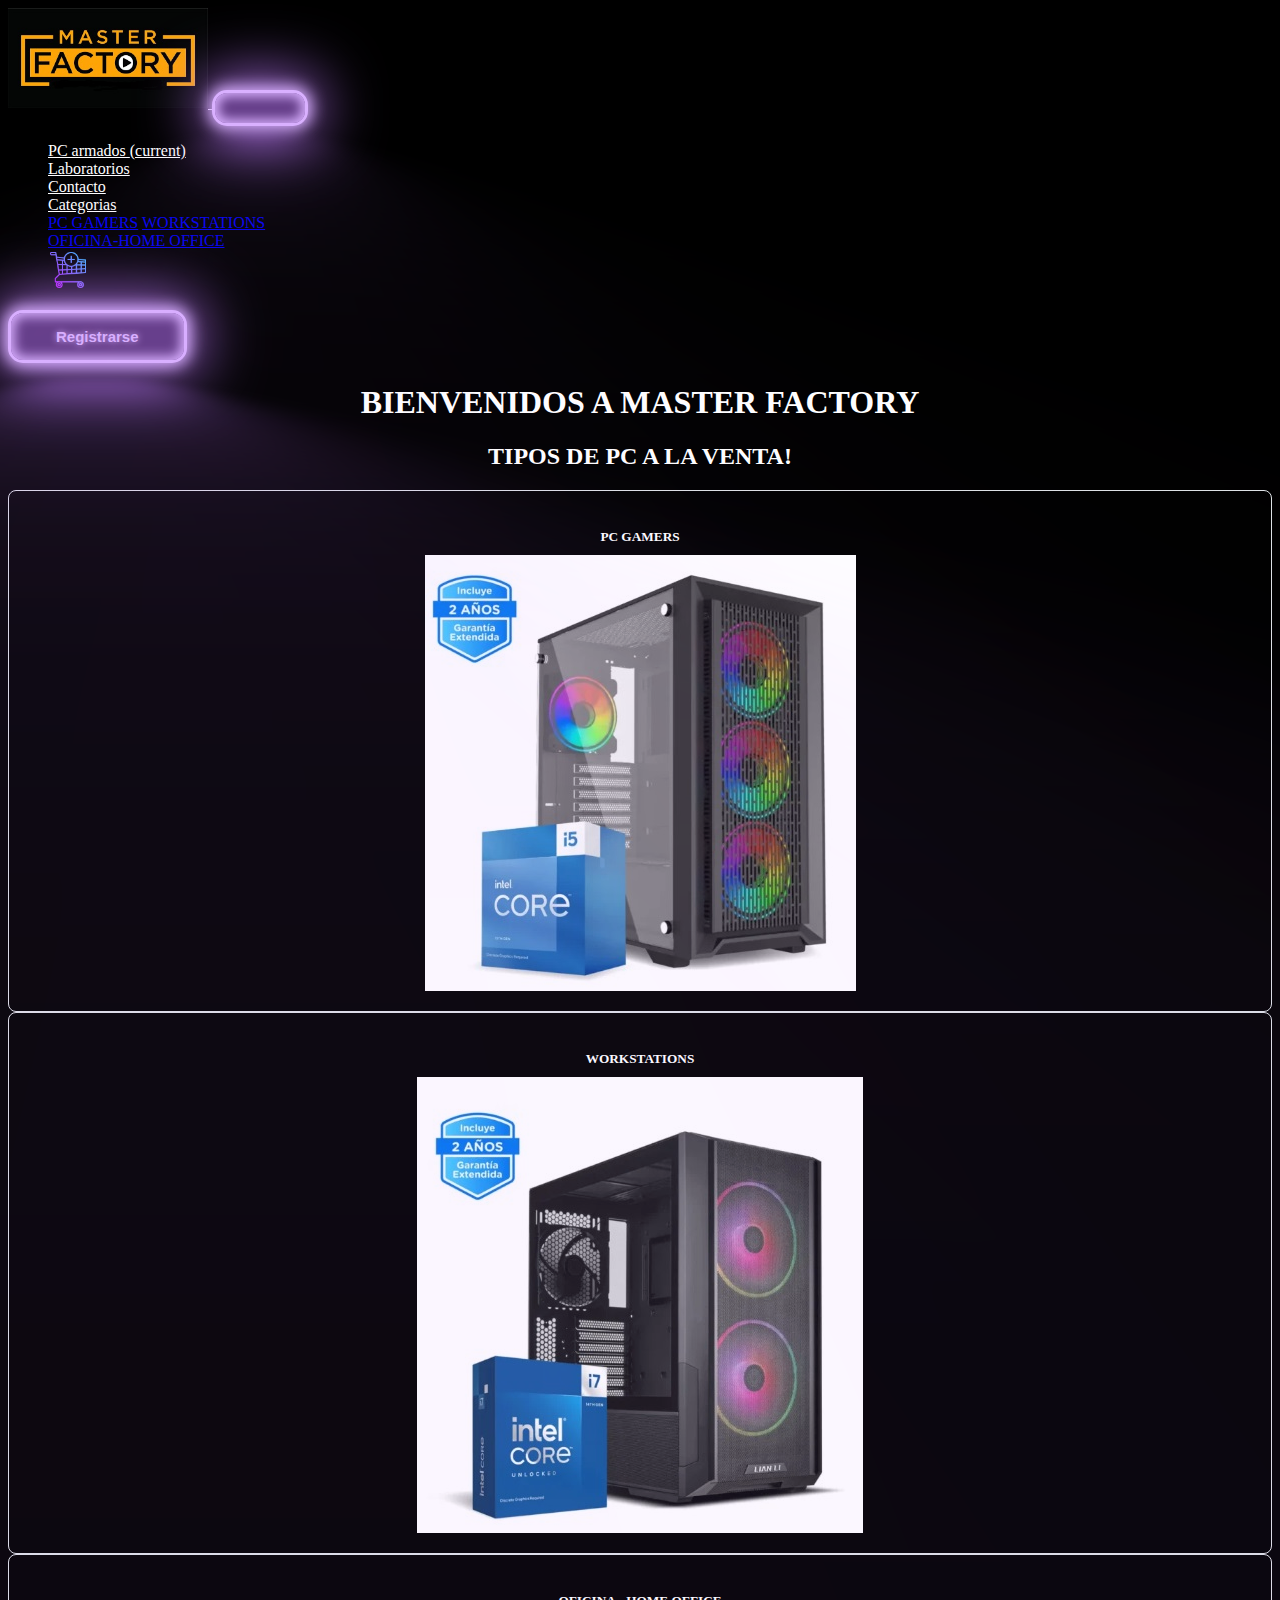
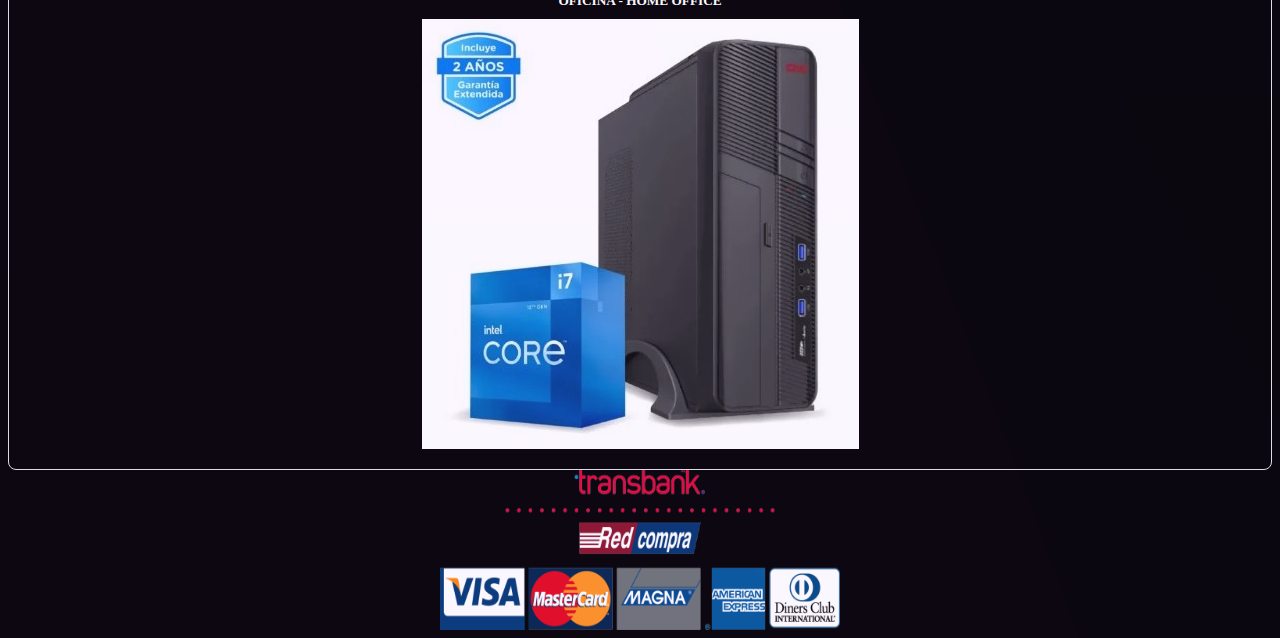
<file: index.html>
<!DOCTYPE html>
<html lang="en">
<head>
    <meta charset="UTF-8">
    <meta name="viewport" content="width=device-width, initial-scale=1.0">
    <title>Bienvenidos</title>
    <link rel="stylesheet" href="https://cdn.jsdelivr.net/npm/bootstrap@4.6.2/dist/css/bootstrap.min.css" integrity="sha384-xOolHFLEh07PJGoPkLv1IbcEPTNtaed2xpHsD9ESMhqIYd0nLMwNLD69Npy4HI+N" crossorigin="anonymous">
    <link rel="stylesheet" href="style.css">
</head>
<body>
    <nav class="navbar navbar-dark bg-transparent navbar-expand-lg">
        <a class="navbar-brand" href="#">
            <img src='imagenes/logofactory.jpg' width="200" height="100" class="d-inline-block align-top" alt="Logo">
        </a>
        <button class="navbar-toggler" type="button" data-toggle="collapse" data-target="#navbarText" aria-controls="navbarText" aria-expanded="false" aria-label="Toggle navigation">
            <span class="navbar-toggler-icon"></span>
        </button>
        <div class="collapse navbar-collapse" id="navbarText">
            <ul class="navbar-nav mr-auto">
                <li class="nav-item active">
                    <a class="nav-link" href="pc.armados.html">PC armados <span class="sr-only">(current)</span></a>
                </li>
                <li class="nav-item">
                    <a class="nav-link" href="Labortorios.html">Laboratorios</a>
                </li>
                <li class="nav-item">
                    <a class="nav-link" href="cntacto.html">Contacto</a>
                </li>
                <li class="nav-item dropdown">
                    <a class="nav-link dropdown-toggle" href="#" id="navbarDropdown" role="button" data-toggle="dropdown" aria-haspopup="true" aria-expanded="false">
                        Categorias
                    </a>
                    <div class="dropdown-menu" aria-labelledby="navbarDropdown">
                        <a class="dropdown-item" href="pc.gamer.html">PC GAMERS</a>
                        <a class="dropdown-item" href="workstations.html">WORKSTATIONS</a>
                        <div class="dropdown-divider"></div>
                        <a class="dropdown-item" href="home.office.html">OFICINA-HOME OFFICE</a>
                    </div>
                </li>
                <a href="carritodecompras.html">
                <img src='imagenes/carrito-de-compras.png' width="40" height="40" class="d-inline-block align-top" alt="Carrito de compras">
                </a>
            </ul>
            <a href="registrarse.html">
                <button>Registrarse</button>
            </a>
        </div>
    </nav>

    <h1 class="text-center">BIENVENIDOS A MASTER FACTORY</h1>
    <div class="container mt-4">
        <div class="row mb-4">
            <div class="col-sm-12">
                <h2 class="text-center">TIPOS DE PC A LA VENTA!</h2>
            </div>
        </div>
        <div class="row">
            <div class="col-sm-4">
                <div class="card card-custom">
                    <div class="card-body">
                        <h5 class="card-title">PC GAMERS</h5>
                        <a href="pc.gamer.html">
                            <img src='imagenes/pcgamer.jpg' class="card-img-top" alt="PC Gamer">
                        </a>
                        <p class="card-text"></p>
                    </div>
                </div>
            </div>
            <div class="col-sm-4">
                <div class="card card-custom">
                    <div class="card-body">
                        <h5 class="card-title">WORKSTATIONS</h5>
                        <a href="workstations.html">
                            <img src='imagenes/pcworkstation.jpg' class="card-img-top" alt="Workstation">
                        </a>
                        <p class="card-text"></p>
                    </div>
                </div>
            </div>
            <div class="col-sm-4">
                <div class="card card-custom">
                    <div class="card-body">
                        <h5 class="card-title">OFICINA - HOME OFFICE</h5>
                        <a href="home.office.html">
                            <img src='imagenes/pchome.jpg' class="card-img-top" alt="Oficina - Home Office">
                        </a>
                        <p class="card-text"></p>
                    </div>
                </div>
            </div>
        </div>
    </div>
<a href="transbank.html">
    <img src='imagenes/transbank.png' class="mt-4" style="display: block; margin-left: auto; margin-right: auto; width: 400px; height: 160px;">
  </a>
    <script src="https://code.jquery.com/jquery-3.5.1.slim.min.js"></script>
    <script src="https://cdn.jsdelivr.net/npm/@popperjs/core@2.5.3/dist/umd/popper.min.js"></script>
    <script src="https://cdn.jsdelivr.net/npm/bootstrap@4.6.2/dist/js/bootstrap.min.js"></script>
</body>
</html>
</file>
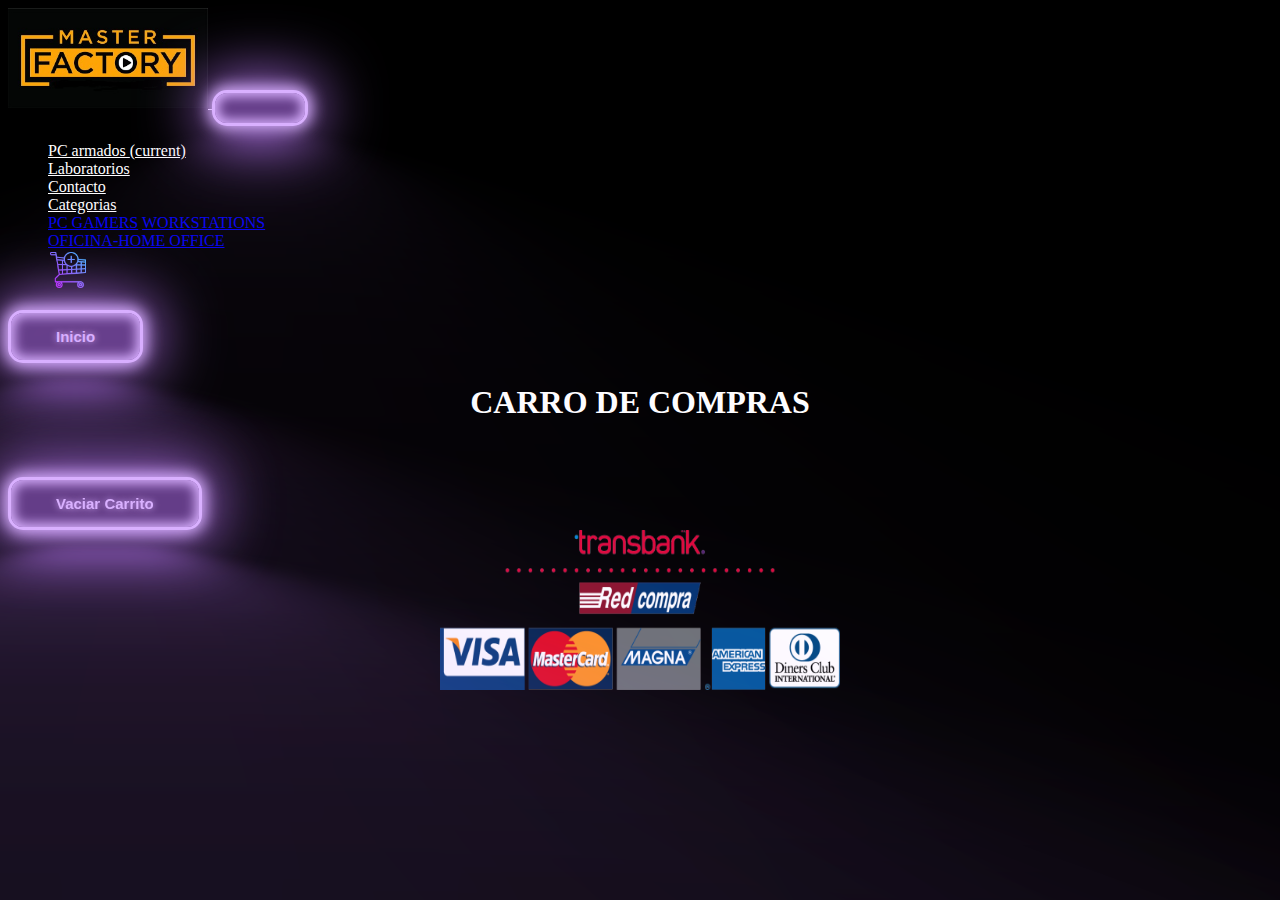
<file: carritodecompras.html>
<!DOCTYPE html>
<html lang="es">
<head>
    <meta charset="UTF-8">
    <meta name="viewport" content="width=device-width, initial-scale=1.0">
    <title>Carro de compras</title>
    <link rel="stylesheet" href="https://cdn.jsdelivr.net/npm/bootstrap@4.6.2/dist/css/bootstrap.min.css" integrity="sha384-xOolHFLEh07PJGoPkLv1IbcEPTNtaed2xpHsD9ESMhqIYd0nLMwNLD69Npy4HI+N" crossorigin="anonymous">
    <link rel="stylesheet" href="style.css">
</head>
<body>
    <nav class="navbar navbar-dark bg-transparent navbar-expand-lg">
        <a class="navbar-brand" href="index.html">
            <img src='imagenes/logofactory.jpg' width="200" height="100" class="d-inline-block align-top" alt="Logo">
        </a>
        <button class="navbar-toggler" type="button" data-toggle="collapse" data-target="#navbarText" aria-controls="navbarText" aria-expanded="false" aria-label="Toggle navigation">
            <span class="navbar-toggler-icon"></span>
        </button>
        <div class="collapse navbar-collapse" id="navbarText">
            <ul class="navbar-nav mr-auto">
                <li class="nav-item active">
                    <a class="nav-link" href="pc.armados.html">PC armados <span class="sr-only">(current)</span></a>
                </li>
                <li class="nav-item">
                    <a class="nav-link" href="Labortorios.html">Laboratorios</a>
                </li>
                <li class="nav-item">
                    <a class="nav-link" href="contacto.html">Contacto</a>
                </li>
                <li class="nav-item dropdown">
                    <a class="nav-link dropdown-toggle" href="#" id="navbarDropdown" role="button" data-toggle="dropdown" aria-haspopup="true" aria-expanded="false">
                        Categorias
                    </a>
                    <div class="dropdown-menu" aria-labelledby="navbarDropdown">
                        <a class="dropdown-item" href="pc.gamer.html">PC GAMERS</a>
                        <a class="dropdown-item" href="workstations.html">WORKSTATIONS</a>
                        <div class="dropdown-divider"></div>
                        <a class="dropdown-item" href="home.office.html">OFICINA-HOME OFFICE</a>
                    </div>
                </li>
                <a href="carritodecompras.html">
                    <img src='imagenes/carrito-de-compras.png' width="40" height="40" class="d-inline-block align-top" alt="Carrito de compras">
                </a>
            </ul>
            <a href="index.html">
                <button>Inicio</button>
            </a>
        </div>
    </nav>

    <div class="container">
        <h1 class="text-center mb-4">CARRO DE COMPRAS</h1>
        
        <div id="lista-productos" class="mt-4">
            <!-- Aquí se mostrarán los productos añadidos -->
        </div>

        <div id="total-carrito" class="mt-4">
            <!-- Aquí se mostrará el total del carrito -->
        </div>

        <div class="text-center mt-4">
            <button class="btn btn-danger" onclick="vaciarCarrito()">Vaciar Carrito</button>
        </div>
    </div>

    <a href="transbank.html">
        <img src='imagenes/transbank.png' class="mt-4" style="display: block; margin-left: auto; margin-right: auto; width: 400px; height: 160px;">
    </a>

    <script src="https://code.jquery.com/jquery-3.5.1.slim.min.js"></script>
    <script src="https://cdn.jsdelivr.net/npm/@popperjs/core@2.5.3/dist/umd/popper.min.js"></script>
    <script src="https://cdn.jsdelivr.net/npm/bootstrap@4.6.2/dist/js/bootstrap.min.js"></script>

    <script>
        // Función para obtener y mostrar los productos del carrito
        $(document).ready(function() {
            // Obtener los productos almacenados en localStorage
            var productos = JSON.parse(localStorage.getItem('carrito')) || [];

            // Mostrar los productos en la página
            if (productos.length > 0) {
                var listaProductos = $('#lista-productos');
                var totalCarritoEfectivo = 0;
                var totalCarritoTarjeta = 0;

                productos.forEach(function(producto) {
                    listaProductos.append(`
                        <div class="card mb-3">
                            <div class="row no-gutters justify-content-center">
                                <div class="col-md-8">
                                    <div class="card-body text-center">
                                        <h5 class="card-title">${producto.nombre}</h5>
                                        <p class="card-text">
                                            <strong>EFECTIVO/TRANSFERENCIA:</strong> $${producto.precio_efectivo}<br>
                                            <strong>TARJETA CRÉDITO/DÉBITO:</strong> $${producto.precio_tarjeta}
                                        </p>
                                        <div class="mt-3">
                                            <button onclick="eliminarProducto('${producto.nombre}')" class="btn btn-danger mr-2">Eliminar del carrito</button>
                                            <button class="btn btn-success"><a href="transbank.html" style="color: white; text-decoration: none;">Comprar</a></button>
                                        </div>
                                    </div>
                                </div>
                            </div>
                        </div>
                    `);

                    // Sumar al total del carrito
                    totalCarritoEfectivo += parseFloat(producto.precio_efectivo);
                    totalCarritoTarjeta += parseFloat(producto.precio_tarjeta);
                });

                // Mostrar el total del carrito
                $('#total-carrito').html(`
                    <h2>Total del carrito:</h2>
                    <p><strong>EFECTIVO/TRANSFERENCIA:</strong> $${totalCarritoEfectivo.toFixed(2)}</p>
                    <p><strong>TARJETA CRÉDITO/DÉBITO:</strong> $${totalCarritoTarjeta.toFixed(2)}</p>
                `);
            } else {
                $('#lista-productos').append('<p>No hay productos en el carrito</p>');
            }
        });

        // Función para vaciar el carrito
        function vaciarCarrito() {
            localStorage.removeItem('carrito');
            $('#lista-productos').empty();
            $('#total-carrito').empty().html('<p>Carrito vacío</p>');
        }

        // Función para eliminar un producto del carrito
        function eliminarProducto(nombreProducto) {
            var productos = JSON.parse(localStorage.getItem('carrito')) || [];
            var nuevosProductos = productos.filter(function(producto) {
                return producto.nombre !== nombreProducto;
            });
            localStorage.setItem('carrito', JSON.stringify(nuevosProductos));
            location.reload(); // Recargar la página para reflejar los cambios
        }
    </script>

</body>
</html>
</file>
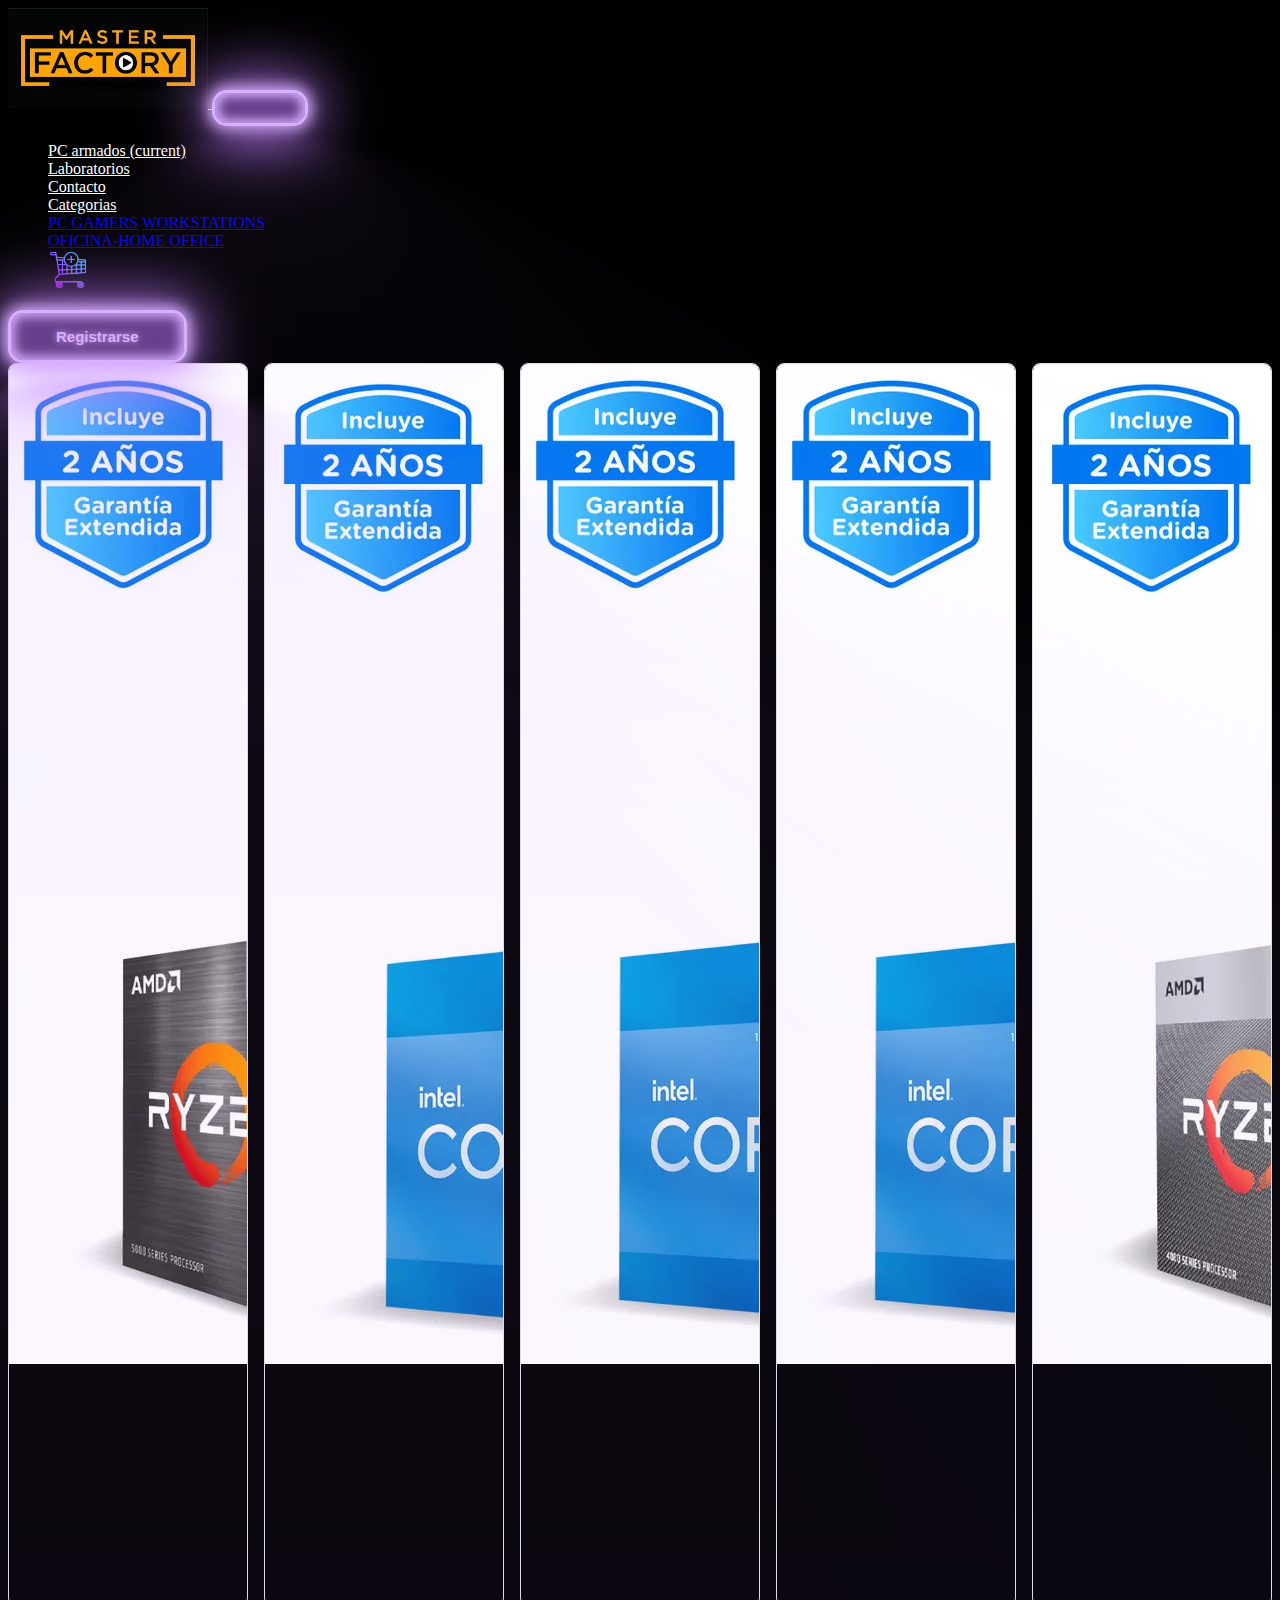
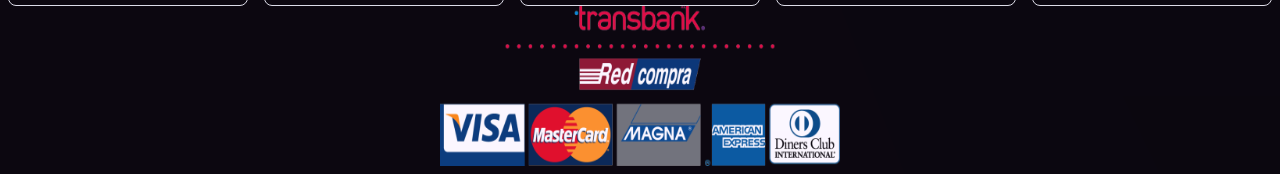
<file: home.office.html>
<!DOCTYPE html>
<html lang="en">
<head>
    <meta charset="UTF-8">
    <meta name="viewport" content="width=device-width, initial-scale=1.0">
    <title>HOME OFFICE</title>
    <link rel="stylesheet" href="https://cdn.jsdelivr.net/npm/bootstrap@4.6.2/dist/css/bootstrap.min.css" integrity="sha384-xOolHFLEh07PJGoPkLv1IbcEPTNtaed2xpHsD9ESMhqIYd0nLMwNLD69Npy4HI+N" crossorigin="anonymous">
    <link rel="stylesheet" href="style.css">
</head>
<style>
   
</style>

<body>
    <nav class="navbar navbar-dark bg-transparent navbar-expand-lg">
        <a class="navbar-brand" href="index.html">
            <img src='imagenes/logofactory.jpg' width="200" height="100" class="d-inline-block align-top" alt="Logo">
        </a>
        <button class="navbar-toggler" type="button" data-toggle="collapse" data-target="#navbarText" aria-controls="navbarText" aria-expanded="false" aria-label="Toggle navigation">
            <span class="navbar-toggler-icon"></span>
        </button>
        <div class="collapse navbar-collapse" id="navbarText">
            <ul class="navbar-nav mr-auto">
                <li class="nav-item active">
                    <a class="nav-link" href="pc.armados.html">PC armados <span class="sr-only">(current)</span></a>
                </li>
                <li class="nav-item">
                    <a class="nav-link" href="Labortorios.html">Laboratorios</a>
                </li>
                <li class="nav-item">
                    <a class="nav-link" href="contacto.html">Contacto</a>
                </li>
                <li class="nav-item dropdown">
                    <a class="nav-link dropdown-toggle" href="#" id="navbarDropdown" role="button" data-toggle="dropdown" aria-haspopup="true" aria-expanded="false">
                        Categorias
                    </a>
                    <div class="dropdown-menu" aria-labelledby="navbarDropdown">
                        <a class="dropdown-item" href="pc.gamer.html">PC GAMERS</a>
                        <a class="dropdown-item" href="workstations.html">WORKSTATIONS</a>
                        <div class="dropdown-divider"></div>
                        <a class="dropdown-item" href="home.office.html">OFICINA-HOME OFFICE</a>
                    </div>
                </li>
                <img src='imagenes/carrito-de-compras.png' width="40" height="40" class="d-inline-block align-top" alt="Carrito de compras">
            </ul>
            <a href="registrarse.html">
                <button>Registrarse</button>
            </a>
        </div>
    </nav>
    <div class="container">
      <div class="card-container">
          <div class="card">
              <img class="card-img-top" src="imagenes/HOMEOFFICE1.webp" alt="Image 1">
              <div class="card-body">
                  <h5 class="card-title">PC de Escritorio AMD Ryzen 7 5700G, 32GB RAM, 1TB SSD NVMe 3500MB/s</h5>
                  <p class="card-text">
                    <span class="new-price">$616.130</span>
                    Con Transferencia electrónica
                    
                    <span class="new-price">$650.020</span> 
                    Con tarjeta crédito/débito
                </p>
                <button onclick="addToCart('PC de Escritorio AMD Ryzen 7 5700G, 32GB RAM, 1TB SSD NVMe 3500MB/s', 616130,'Con transferencia electronica',
                 650020, 'Con tarjetas de Crédito/Débito')" class="btn btn-primary">Añadir al carro</button>
            </div>
          </div>
          <div class="card">
              <img class="card-img-top" src="imagenes/HOMEOFFICE2.webp" alt="Image 2">
              <div class="card-body">
                  <h5 class="card-title">PC de Escritorio Intel Core i5-12400, 16GB RAM, 250GB NVMe, 4TB SSD SATA</h5>
                <p class="card-text">
                      <span class="new-price">$906.700</span>
                      Con Transferencia electrónica
                      
                      <span class="new-price">$956.570</span> 
                      Con tarjeta crédito/débito
                  </p>
                  <button onclick="addToCart('PC de Escritorio Intel Core i5-12400, 16GB RAM, 250GB NVMe, 4TB SSD SATA', 906700,'Con transferencia electronica',
                   956570, 'Con trajetas de Crédito/Débito')" class="btn btn-primary">Añadir al carro</button>
              </div>
          </div>
          <div class="card">
              <img class="card-img-top" src="imagenes/HOMEOFFICE3.webp" alt="Image 3">
              <div class="card-body">
                  <h5 class="card-title">PC de Escritorio Intel Core i5-12400, 16GB RAM, 500GB SSD NVMe 3500MB/s</h5>
                  <p class="card-text">
                      <span class="new-price">$459.000</span>
                      Con Transferencia electrónica
                      
                      <span class="new-price">$484.250</span> 
                      Con tarjeta crédito/débito
                  </p>
                  <button onclick="addToCart('PC de Escritorio Intel Core i5-12400, 16GB RAM, 500GB SSD NVMe 3500MB/s', 459000,'Con transferencia electronica',
                  484250,'Con trajeta débito/credito')" class="btn btn-primary">Añadir al carro</button>
              </div>
          </div>
          <div class="card">
              <img class="card-img-top" src="imagenes/HOMEOFFICE4.webp" alt="Image 4">
              <div class="card-body">
                  <h5 class="card-title">PC de Escritorio Intel Core i5-12400, 16GB RAM, 1TB SSD NVMe Gen4</h5>
                  <p class="card-text">
                    <span class="new-price">$477.660</span>
                    Con Transferencia electrónica
                    
                    <span class="new-price">$503.930</span> 
                    Con tarjeta crédito/débito
                  </p>
                  <button onclick="addToCart('PC de Escritorio Intel Core i5-12400, 16GB RAM, 1TB SSD NVMe Gen4', 477600,'Con transferencia electronica',
                  503930,'Con trajeta débito/credito')" class="btn btn-primary">Añadir al carro</button>
              </div>
          </div>
          <div class="card">
              <img class="card-img-top" src="imagenes/HOMEOFFICE5.webp" alt="Image 5">
              <div class="card-body">
                  <h5 class="card-title">PC de Escritorio AMD Ryzen 5 4600G, 8GB RAM, 500GB SSD NVMe</h5>
                  <p class="card-text">
                    <span class="new-price">$342.520</span>
                    Con Transferencia electrónica
                    
                    <span class="new-price">$361.360</span> 
                    Con tarjeta crédito/débito
                  </p>
                  <button onclick="addToCart('PC de Escritorio AMD Ryzen 5 4600G, 8GB RAM, 500GB SSD NVMe',342520,'Con transferencia electronica',
                  361360 ,'Con trajeta débito/credito')" class="btn btn-primary">Añadir al carro</button>
              </div>
          </div>
      </div>
  </div>

  <!-- Mensaje de confirmación -->
  <div id="mensaje-confirmacion" class="alert alert-success alert-dismissible fade show" role="alert" style="display: none;">
      Añadido al carro.
      <button type="button" class="close" data-dismiss="alert" aria-label="Close">
          <span aria-hidden="true">&times;</span>
      </button>
  </div>

  <script>
      // Función para añadir al carrito
      function addToCart(producto, precio) {
          // Obtener el carrito actual del localStorage
          var carrito = JSON.parse(localStorage.getItem('carrito')) || [];

          // Crear un nuevo objeto producto
          var nuevoProducto = {
              nombre: producto,
              precio: precio
          };

          // Agregar el nuevo producto al carrito
          carrito.push(nuevoProducto);

          // Guardar el carrito actualizado en localStorage
          localStorage.setItem('carrito', JSON.stringify(carrito));

          // Mostrar mensaje de confirmación
          $('#mensaje-confirmacion').css('display', 'block');

          // Redireccionar a la página de carrito de compras después de un pequeño retraso
          setTimeout(function() {
              window.location.href = 'carritodecompras.html';
          }, 1000);
      }
  </script>

    
      <img src='imagenes/transbank.png' class="mt-4" style="display: block; margin-left: auto; margin-right: auto; width: 400px; height: 160px;">
  
        
    </body>
    <script src="https://code.jquery.com/jquery-3.5.1.slim.min.js"></script>
    <script src="https://cdn.jsdelivr.net/npm/@popperjs/core@2.5.3/dist/umd/popper.min.js"></script>
    <script src="https://cdn.jsdelivr.net/npm/bootstrap@4.6.2/dist/js/bootstrap.min.js"></script>
</body>
</html>
</file>
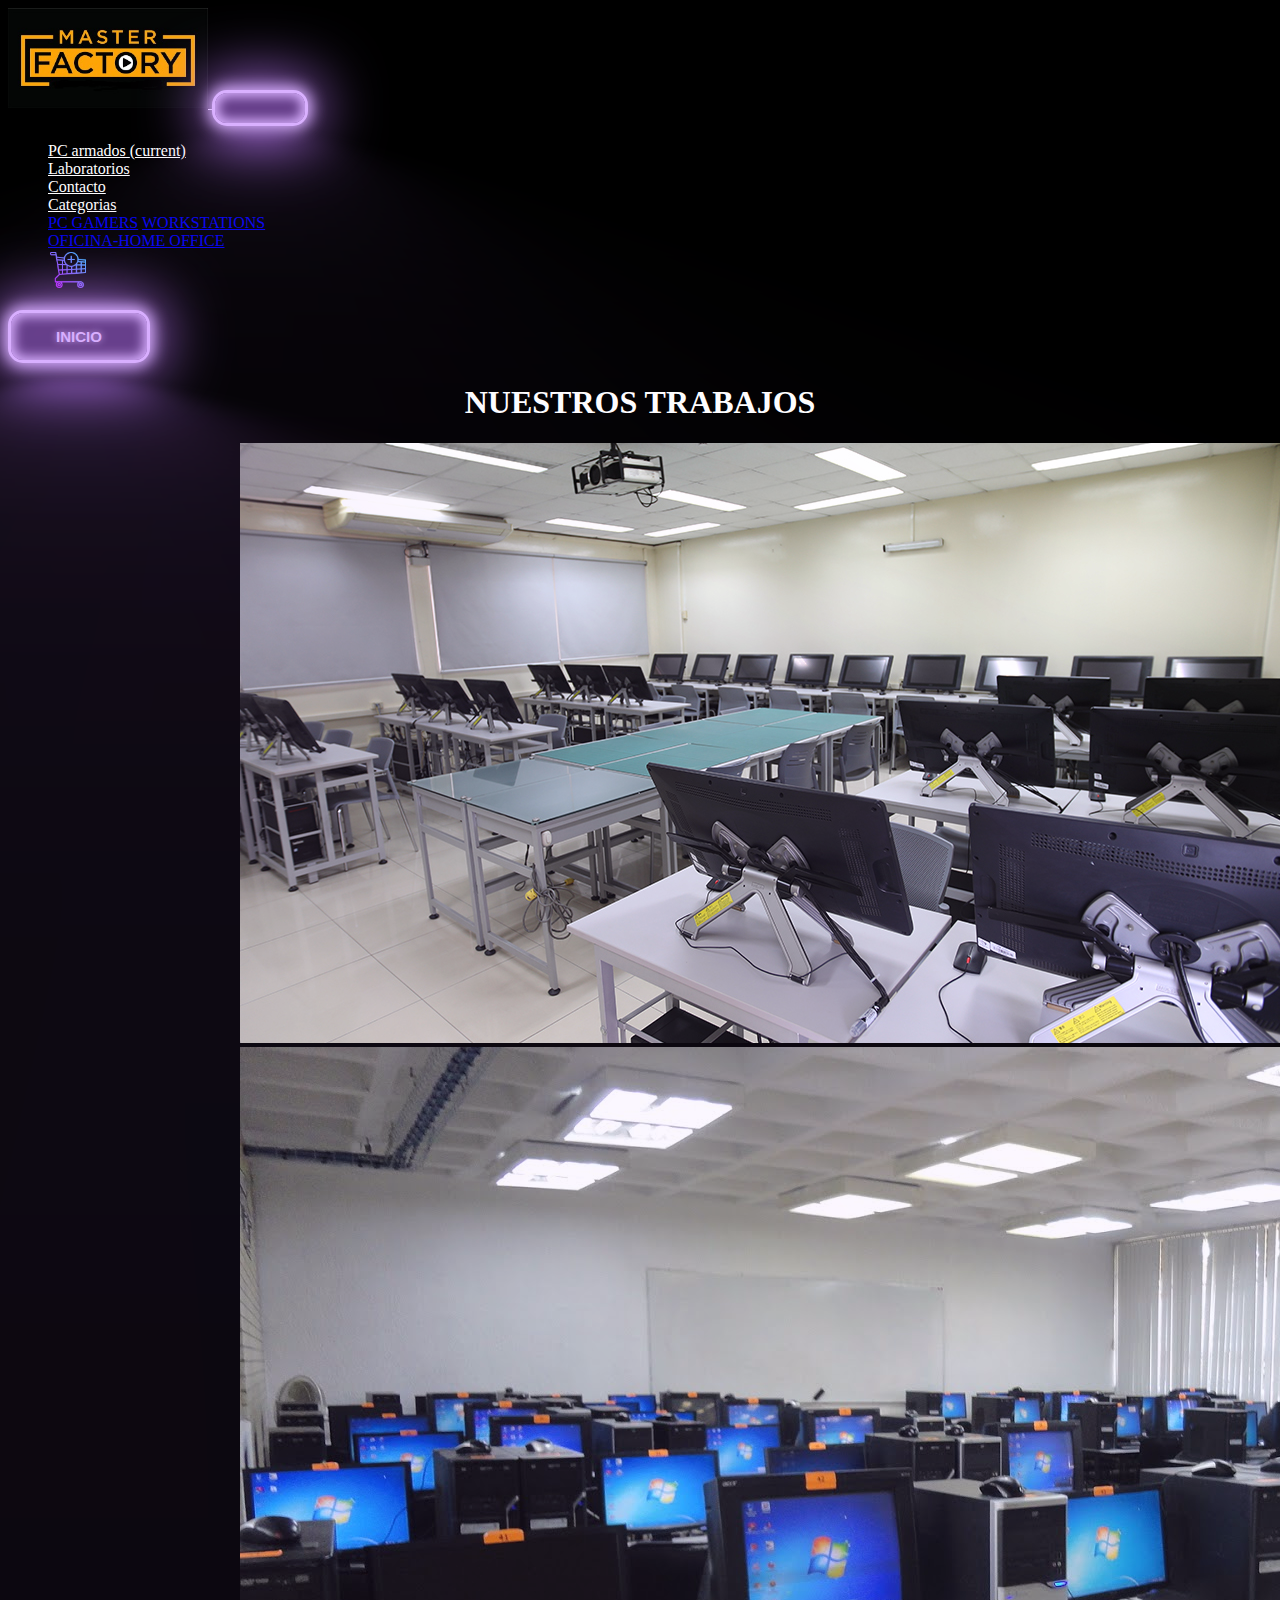
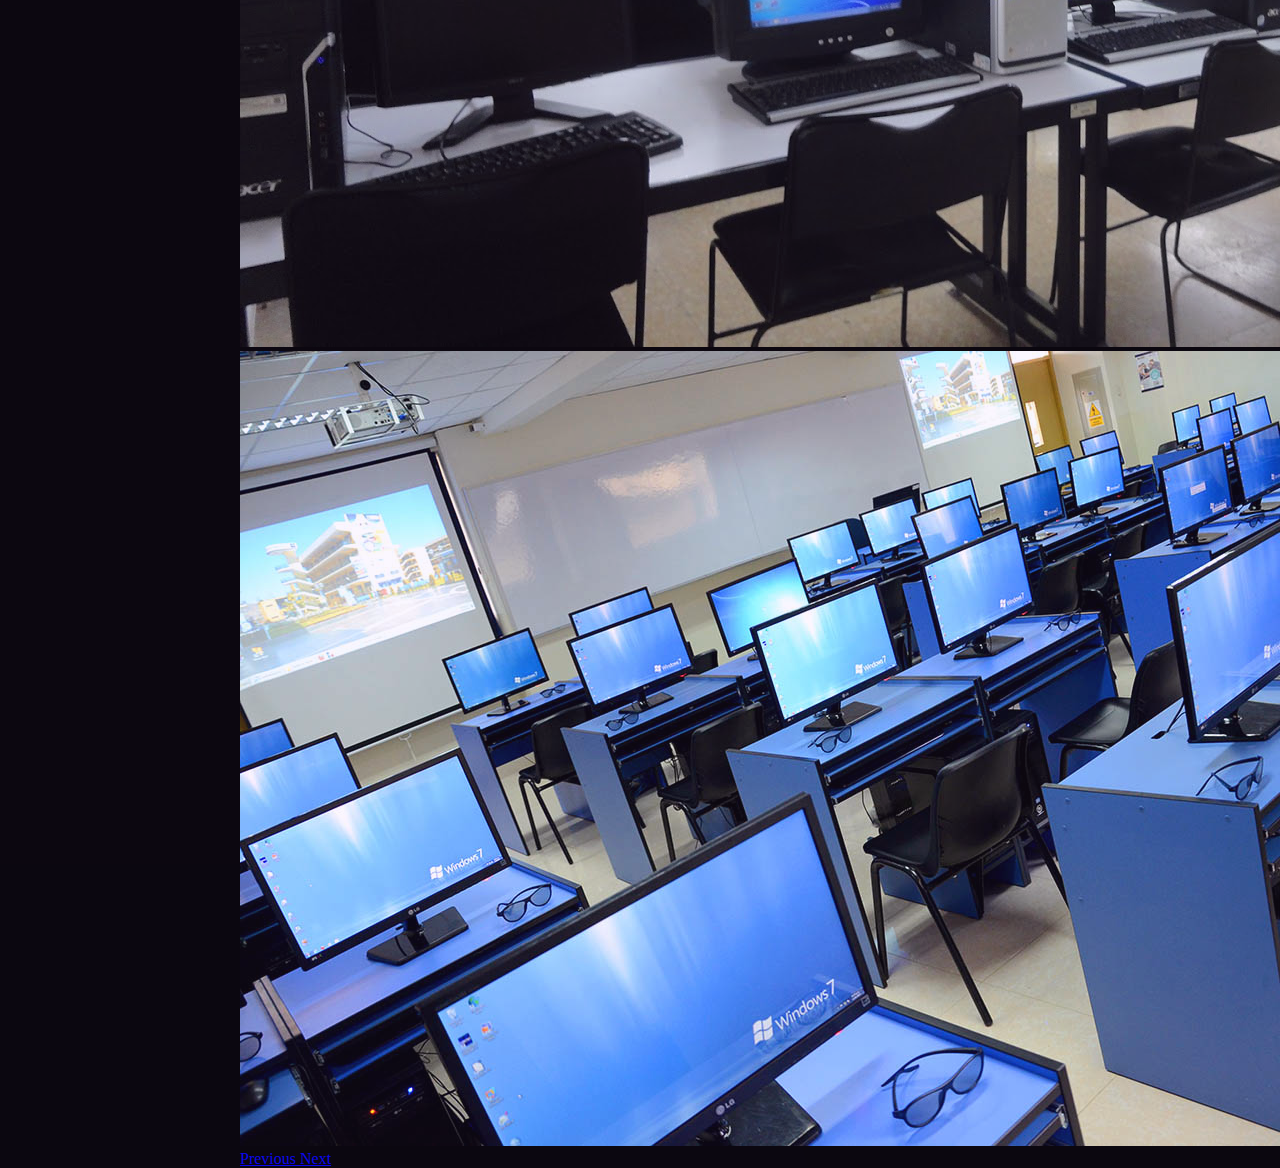
<file: Labortorios.html>
<!DOCTYPE html>
<html lang="es">
<head>
    <meta charset="UTF-8">
    <meta name="viewport" content="width=device-width, initial-scale=1.0">
    <title>Laboratorios</title>
    <link rel="stylesheet" href="https://cdn.jsdelivr.net/npm/bootstrap@4.6.2/dist/css/bootstrap.min.css" integrity="sha384-xOolHFLEh07PJGoPkLv1IbcEPTNtaed2xpHsD9ESMhqIYd0nLMwNLD69Npy4HI+N" crossorigin="anonymous">
    <link rel="stylesheet" href="style.css">
</head>
<body>
    <nav class="navbar navbar-dark bg-transparent navbar-expand-lg">
        <a class="navbar-brand" href="index.html">
            <img src='imagenes/logofactory.jpg' width="200" height="100" class="d-inline-block align-top" alt="Logo">
        </a>
        <button class="navbar-toggler" type="button" data-toggle="collapse" data-target="#navbarText" aria-controls="navbarText" aria-expanded="false" aria-label="Toggle navigation">
            <span class="navbar-toggler-icon"></span>
        </button>
        <div class="collapse navbar-collapse" id="navbarText">
            <ul class="navbar-nav mr-auto">
                <li class="nav-item active">
                    <a class="nav-link" href="pc.armados.html">PC armados <span class="sr-only">(current)</span></a>
                </li>
                <li class="nav-item">
                    <a class="nav-link" href="Labortorios.html">Laboratorios</a>
                </li>
                <li class="nav-item">
                    <a class="nav-link" href="contacto.html">Contacto</a>
                </li>
                <li class="nav-item dropdown">
                    <a class="nav-link dropdown-toggle" href="#" id="navbarDropdown" role="button" data-toggle="dropdown" aria-haspopup="true" aria-expanded="false">
                        Categorias
                    </a>
                    <div class="dropdown-menu" aria-labelledby="navbarDropdown">
                        <a class="dropdown-item" href="pc.gamer.html">PC GAMERS</a>
                        <a class="dropdown-item" href="workstations.html">WORKSTATIONS</a>
                        <div class="dropdown-divider"></div>
                        <a class="dropdown-item" href="home.office.html">OFICINA-HOME OFFICE</a>
                    </div>
                </li>
                <a href="carritodecompras.html">
                <img src='imagenes/carrito-de-compras.png' width="40" height="40" class="d-inline-block align-top" alt="Carrito de compras">
                </a>
            </ul>
            <a href="index.html">
                <button>INICIO</button>
            </a>
        </div>
    </nav>
    <div class="custom-container">
        <h1 class="text-center">NUESTROS TRABAJOS</h1>
        <div id="carouselExampleControls" class="carousel slide" data-ride="carousel">
            <div class="carousel-inner">
                <div class="carousel-item active">
                    <img class="d-block w-100" src="imagenes/LABORATORIO2.jpg" alt="First slide">
                </div>
                <div class="carousel-item">
                    <img class="d-block w-100" src="imagenes/LABORATORIO3.jpg" alt="Second slide">
                </div>
                <div class="carousel-item">
                    <img class="d-block w-100" src="imagenes/LABORATORIO4.jpg" alt="Third slide">
                </div>
            </div>
            <a class="carousel-control-prev" href="#carouselExampleControls" role="button" data-slide="prev">
                <span class="carousel-control-prev-icon" aria-hidden="true"></span>
                <span class="sr-only">Previous</span>
            </a>
            <a class="carousel-control-next" href="#carouselExampleControls" role="button" data-slide="next">
                <span class="carousel-control-next-icon" aria-hidden="true"></span>
                <span class="sr-only">Next</span>
            </a>
        </div>
    </div>

    
    
    <script src="https://code.jquery.com/jquery-3.5.1.slim.min.js"></script>
    <script src="https://cdn.jsdelivr.net/npm/@popperjs/core@2.5.3/dist/umd/popper.min.js"></script>
    <script src="https://cdn.jsdelivr.net/npm/bootstrap@4.6.2/dist/js/bootstrap.min.js"></script>
    <script>
        // Activar el carrusel y configurar la velocidad de cambio
        $('.carousel').carousel({
            interval: 2000 // Cambia cada 2 segundos
        });
    </script>
</body>
</html>
</file>
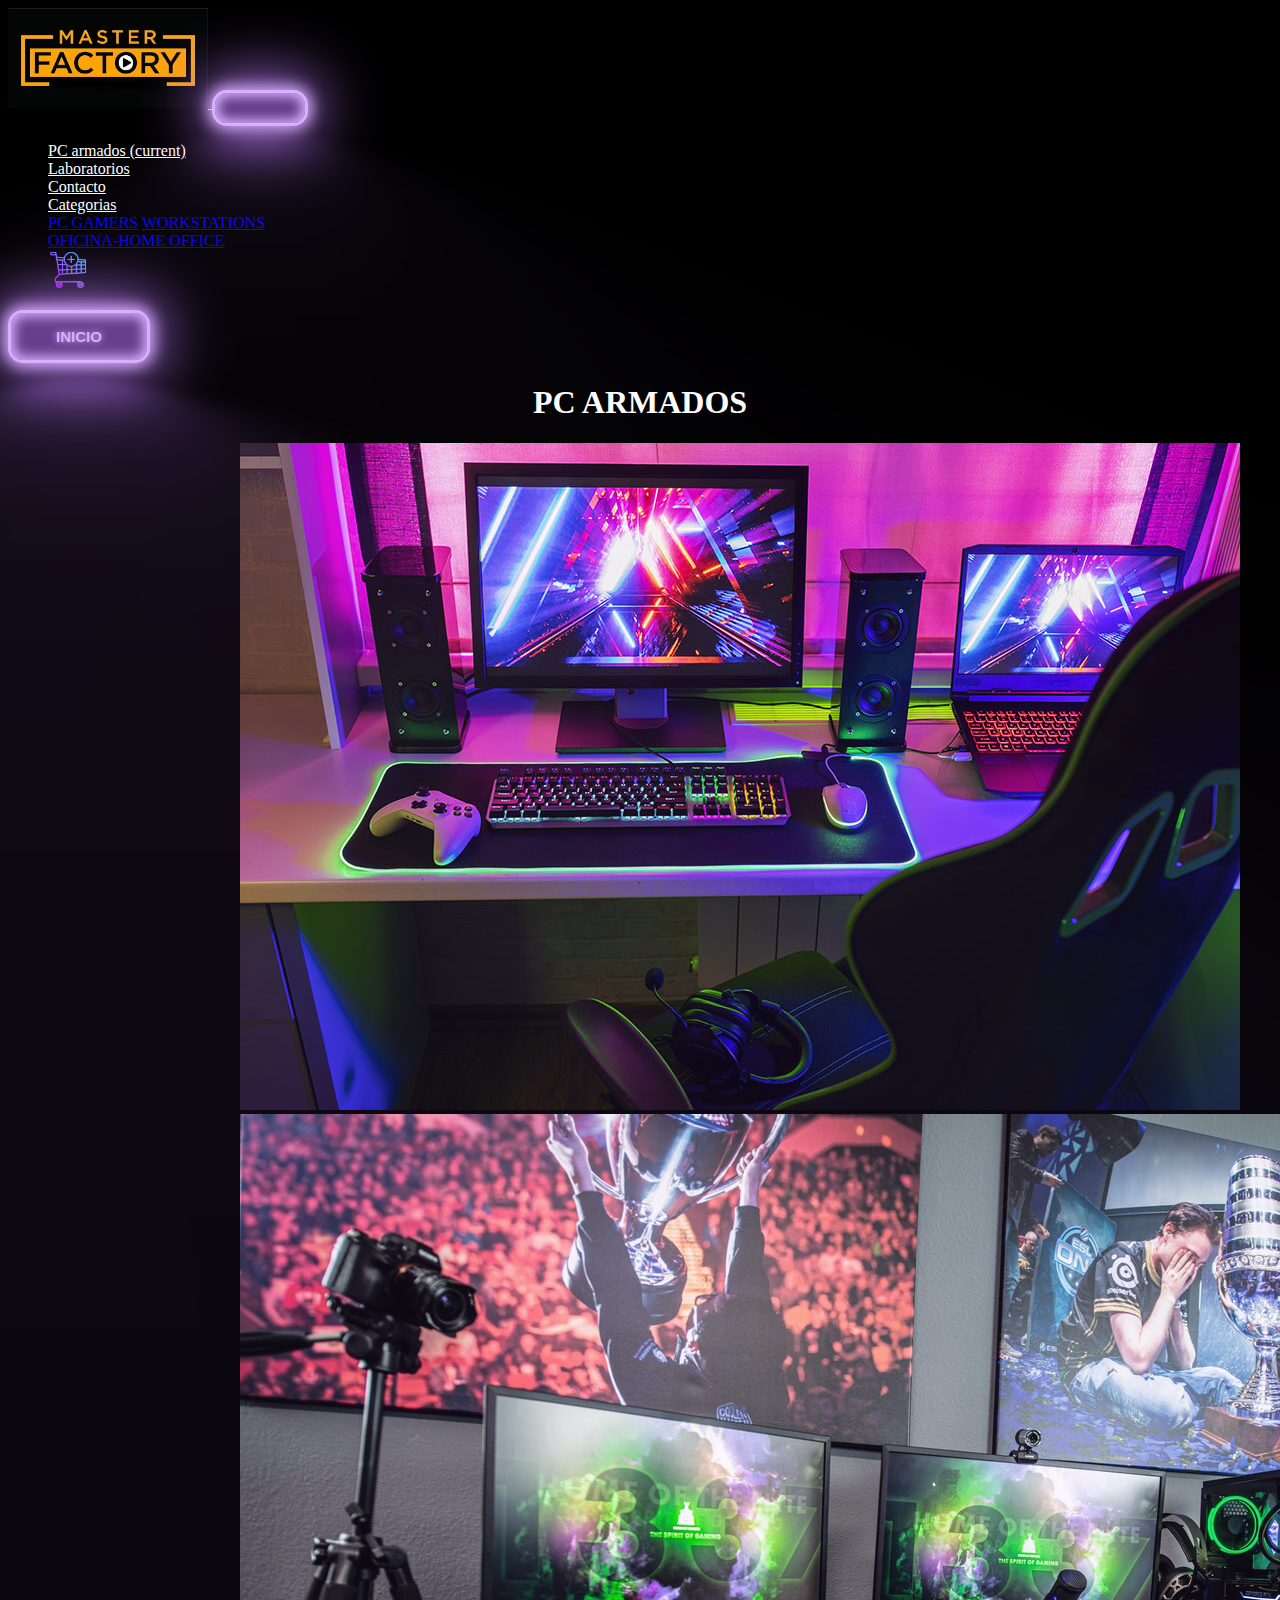
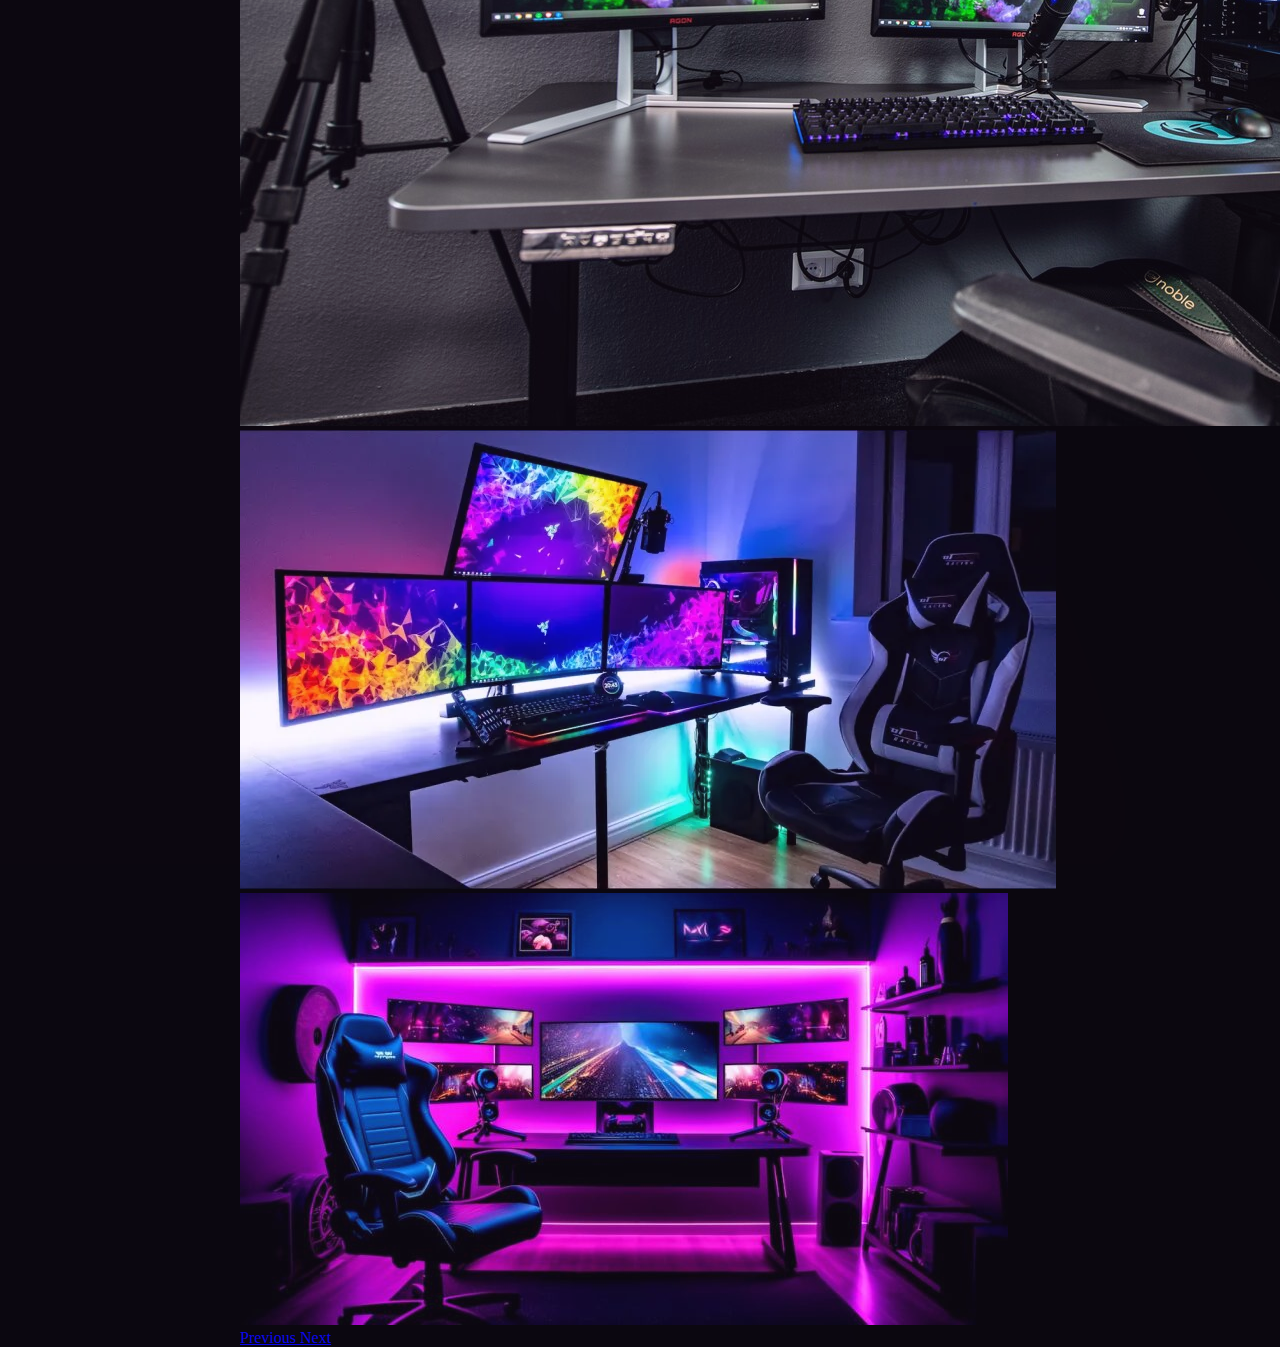
<file: pc.armados.html>
<!DOCTYPE html>
<html lang="en">
<head>
    <meta charset="UTF-8">
    <meta name="viewport" content="width=device-width, initial-scale=1.0">
    <title>PC ARMADOS</title>
    <link rel="stylesheet" href="https://cdn.jsdelivr.net/npm/bootstrap@4.6.2/dist/css/bootstrap.min.css" integrity="sha384-xOolHFLEh07PJGoPkLv1IbcEPTNtaed2xpHsD9ESMhqIYd0nLMwNLD69Npy4HI+N" crossorigin="anonymous">
    <link rel="stylesheet" href="style.css">
</head>
<body>
    <nav class="navbar navbar-dark bg-transparent navbar-expand-lg">
        <a class="navbar-brand" href="index.html">
            <img src='imagenes/logofactory.jpg' width="200" height="100" class="d-inline-block align-top" alt="Logo">
        </a>
        <button class="navbar-toggler" type="button" data-toggle="collapse" data-target="#navbarText" aria-controls="navbarText" aria-expanded="false" aria-label="Toggle navigation">
            <span class="navbar-toggler-icon"></span>
        </button>
        <div class="collapse navbar-collapse" id="navbarText">
            <ul class="navbar-nav mr-auto">
                <li class="nav-item active">
                    <a class="nav-link" href="pc.armados.html">PC armados <span class="sr-only">(current)</span></a>
                </li>
                <li class="nav-item">
                    <a class="nav-link" href="Labortorios.html">Laboratorios</a>
                </li>
                <li class="nav-item">
                    <a class="nav-link" href="contsacto.html">Contacto</a>
                </li>
                <li class="nav-item dropdown">
                    <a class="nav-link dropdown-toggle" href="#" id="navbarDropdown" role="button" data-toggle="dropdown" aria-haspopup="true" aria-expanded="false">
                        Categorias
                    </a>
                    <div class="dropdown-menu" aria-labelledby="navbarDropdown">
                        <a class="dropdown-item" href="pc.gamer.html">PC GAMERS</a>
                        <a class="dropdown-item" href="workstations.html">WORKSTATIONS</a>
                        <div class="dropdown-divider"></div>
                        <a class="dropdown-item" href="home.office.html">OFICINA-HOME OFFICE</a>
                    </div>
                </li>
                <a href="carritodecompras.html">
                <img src='imagenes/carrito-de-compras.png' width="40" height="40" class="d-inline-block align-top" alt="Carrito de compras">
                </a>
            </ul>
            <a href="index.html">
                <button>INICIO</button>
            </a>
        </div>
    </nav>
    <h1 class="text-center">PC ARMADOS</h1>
    <div class="custom-container">
        <div id="carouselExampleControls" class="carousel slide" data-ride="carousel">
            <div class="carousel-inner">
                <div class="carousel-item active">
                    <img class="d-block w-100" src="imagenes/PCARMADO2.jpg" alt="First slide">
                </div>
                <div class="carousel-item">
                    <img class="d-block w-100" src="imagenes/PCARMADO1.jpg" alt="Second slide">
                </div>
                <div class="carousel-item">
                    <img class="d-block w-100" src="imagenes/PCARMADO3.webp" alt="Third slide">
                </div>
                <div class="carousel-item">
                    <img class="d-block w-100" src="imagenes/pcgamer4.jpg" alt="Third slide">
                </div>
            </div>
            <a class="carousel-control-prev" href="#carouselExampleControls" role="button" data-slide="prev">
                <span class="carousel-control-prev-icon" aria-hidden="true"></span>
                <span class="sr-only">Previous</span>
            </a>
            <a class="carousel-control-next" href="#carouselExampleControls" role="button" data-slide="next">
                <span class="carousel-control-next-icon" aria-hidden="true"></span>
                <span class="sr-only">Next</span>
            </a>
        </div>
    </div>

    
    
    <script src="https://code.jquery.com/jquery-3.5.1.slim.min.js"></script>
    <script src="https://cdn.jsdelivr.net/npm/@popperjs/core@2.5.3/dist/umd/popper.min.js"></script>
    <script src="https://cdn.jsdelivr.net/npm/bootstrap@4.6.2/dist/js/bootstrap.min.js"></script>
    <script>
        // Activar el carrusel y configurar la velocidad de cambio
        $('.carousel').carousel({
            interval: 2000 // Cambia cada 2 segundos
        });
    </script>
</body>
</html>
</file>
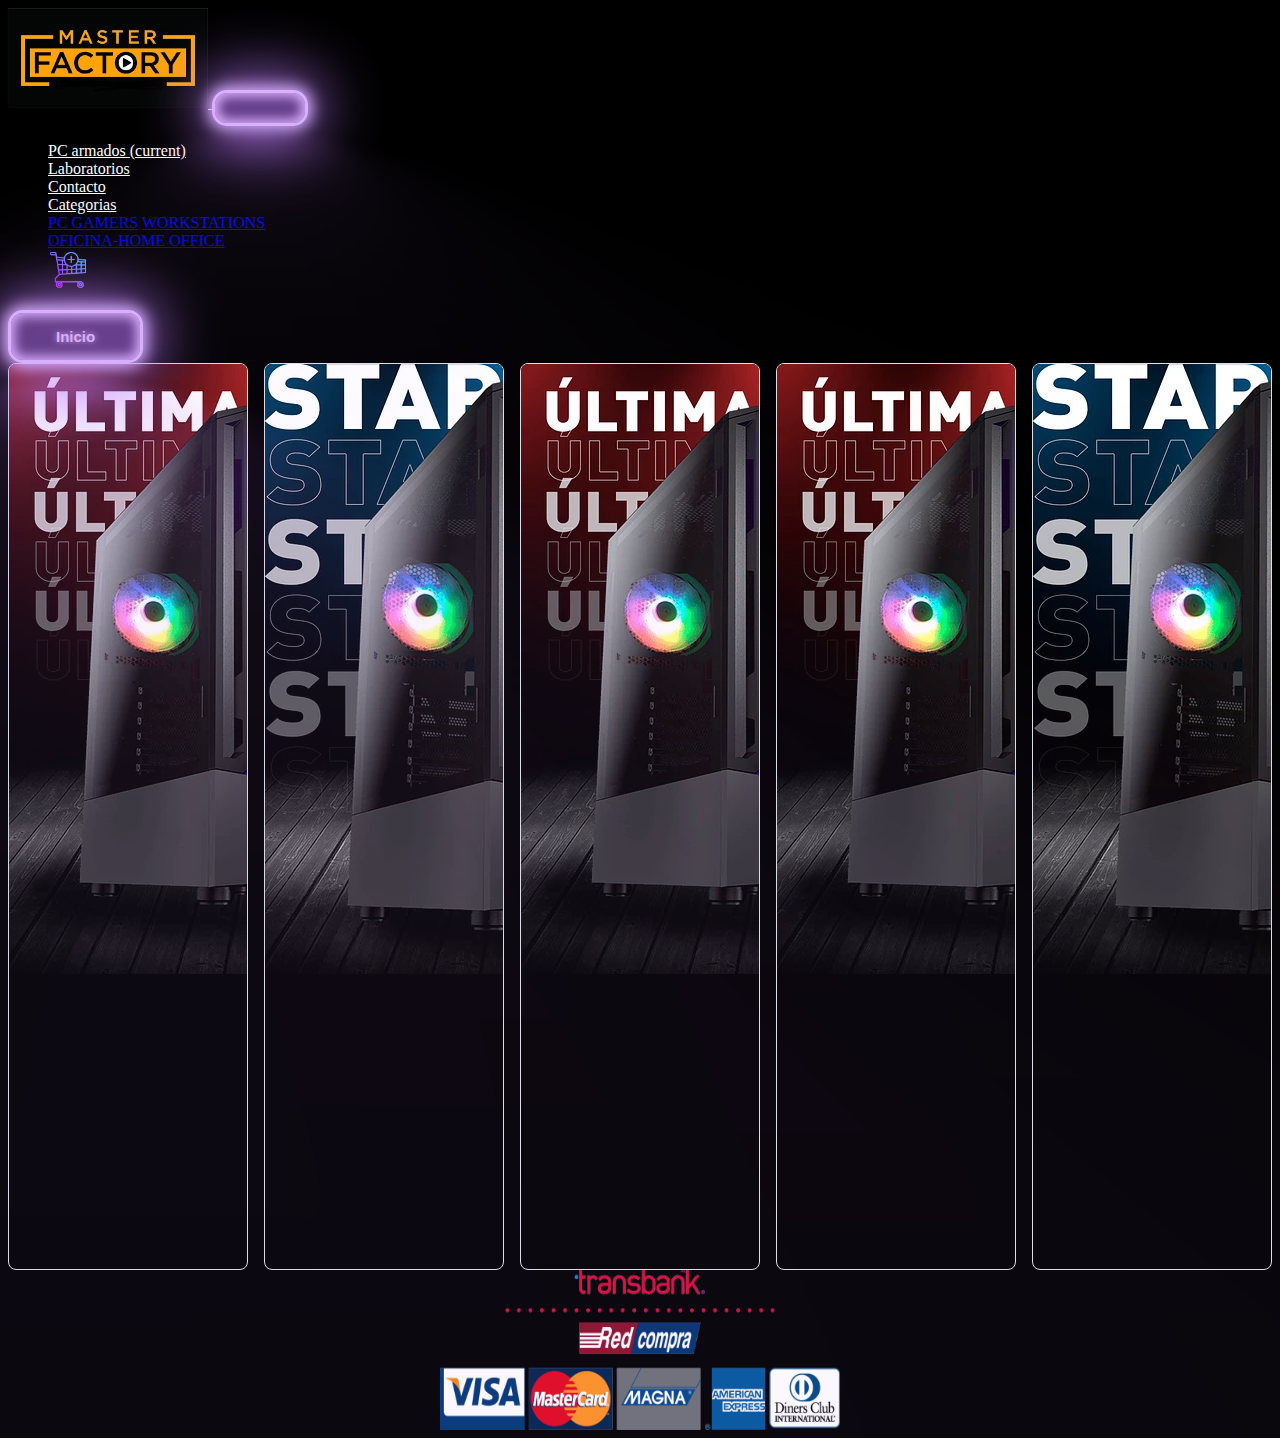
<file: pc.gamer.html>
<!DOCTYPE html>
<html lang="es">
<head>
    <meta charset="UTF-8">
    <meta name="viewport" content="width=device-width, initial-scale=1.0">
    <title>PC GAMERS</title>
    <link rel="stylesheet" href="https://cdn.jsdelivr.net/npm/bootstrap@4.6.2/dist/css/bootstrap.min.css" integrity="sha384-xOolHFLEh07PJGoPkLv1IbcEPTNtaed2xpHsD9ESMhqIYd0nLMwNLD69Npy4HI+N" crossorigin="anonymous">
    <link rel="stylesheet" href="style.css">
</head>
<body>
    <nav class="navbar navbar-dark bg-transparent navbar-expand-lg">
        <a class="navbar-brand" href="index.html">
            <img src='imagenes/logofactory.jpg' width="200" height="100" class="d-inline-block align-top" alt="Logo">
        </a>
        <button class="navbar-toggler" type="button" data-toggle="collapse" data-target="#navbarText" aria-controls="navbarText" aria-expanded="false" aria-label="Toggle navigation">
            <span class="navbar-toggler-icon"></span>
        </button>
        <div class="collapse navbar-collapse" id="navbarText">
            <ul class="navbar-nav mr-auto">
                <li class="nav-item active">
                    <a class="nav-link" href="pc.armados.html">PC armados <span class="sr-only">(current)</span></a>
                </li>
                <li class="nav-item">
                    <a class="nav-link" href="Labortorios.html">Laboratorios</a>
                </li>
                <li class="nav-item">
                    <a class="nav-link" href="contacto.html">Contacto</a>
                </li>
                <li class="nav-item dropdown">
                    <a class="nav-link dropdown-toggle" href="#" id="navbarDropdown" role="button" data-toggle="dropdown" aria-haspopup="true" aria-expanded="false">
                        Categorias
                    </a>
                    <div class="dropdown-menu" aria-labelledby="navbarDropdown">
                        <a class="dropdown-item" href="pc.gamer.html">PC GAMERS</a>
                        <a class="dropdown-item" href="workstations.html">WORKSTATIONS</a>
                        <div class="dropdown-divider"></div>
                        <a class="dropdown-item" href="home.office.html">OFICINA-HOME OFFICE</a>
                    </div>
                </li>
                <a href="carritodecompras.html">
                    <img src='imagenes/carrito-de-compras.png' width="40" height="40" class="d-inline-block align-top" alt="Carrito de compras">
                </a>
            </ul>
            <a href="index.html">
                <button>Inicio</button>
            </a>
        </div>
    </nav>

    <div class="container">
        <div class="card-container">
            <div class="card">
                <img class="card-img-top" src="imagenes/PCGAMER1.webp" alt="Image 1">
                <div class="card-body">
                    <h5 class="card-title">PC GAMER GTX 1650 / AMD RYZEN 3 3200G / 16 RAM 3200Mhz</h5>
                    <p class="card-text">
                        EFECTIVO/TRANSFERENCIA<br>
                        <span class="new-price">$479.990</span>
                        <span class="old-price">$634.990</span><br>
                        TARJETA CRÉDITO/DÉBITO<br>
                        <span class="new-price">$505.253</span>
                        <span class="old-price">$634.990</span>
                    </p>
                    <button onclick="addToCart('PC GAMER GTX 1650 / AMD RYZEN 3 3200G', 479990)" class="btn btn-primary">Añadir al carro</button>
                </div>
            </div>
            <div class="card">
                <img class="card-img-top" src="imagenes/PCGAMER2.webp" alt="Image 2">
                <div class="card-body">
                    <h5 class="card-title">PC GAMER INTEL I3 14100F / RTX 3050 / 16 RAM 3200Mhz / 512 Gb M.2</h5>
                    <p class="card-text">
                        EFECTIVO/TRANSFERENCIA<br>
                        <span class="new-price">$654.990</span>
                        <span class="old-price">$785.568</span><br>
                        TARJETA CRÉDITO/DÉBITO<br>
                        <span class="new-price">$689.463</span>
                        <span class="old-price">$785.568</span>
                    </p>
                    <button onclick="addToCart('PC GAMER INTEL I3 14100F / RTX 3050', 654990)" class="btn btn-primary">Añadir al carro</button>
                </div>
            </div>
            <div class="card">
                <img class="card-img-top" src="imagenes/PCGAMER3.webp" alt="Image 3">
                <div class="card-body">
                    <h5 class="card-title">PC GAMER AMD RYZEN 3 3200G / GTX 1650 / 16GB RAM 3200 Mhz / SSD 512 Gb</h5>
                    <p class="card-text">
                        EFECTIVO/TRANSFERENCIA<br>
                        <span class="new-price">$479.990 </span>
                        <span class="old-price">$634.990</span><br>
                        TARJETA CRÉDITO/DÉBITO<br>
                        <span class="new-price">$505.253 </span>
                        <span class="old-price">$634.990</span>
                    </p>
                    <button onclick="addToCart('PC GAMER AMD RYZEN 3 3200G / GTX 1650', 479990)" class="btn btn-primary">Añadir al carro</button>
                </div>
            </div>
            <div class="card">
                <img class="card-img-top" src="imagenes/PCGAMER4.webp" alt="Image 4">
                <div class="card-body">
                    <h5 class="card-title">PC GAMER AMD RYZEN 3 3200G / RTX 3050 / 16GB RAM 3200 Mhz / SSD 512 Gb</h5>
                    <p class="card-text">
                        EFECTIVO/TRANSFERENCIA<br>
                        <span class="new-price">$519.990 </span>
                        <span class="old-price">$694.726</span><br>
                        TARJETA CRÉDITO/DÉBITO<br>
                        <span class="new-price">$547.358</span>
                        <span class="old-price">$694.726</span>
                    </p>
                    <button onclick="addToCart('PC GAMER AMD RYZEN 3 3200G / RTX 3050', 519990)" class="btn btn-primary">Añadir al carro</button>
                </div>
            </div>
            <div class="card">
                <img class="card-img-top" src="imagenes/PCGAMER5.webp" alt="Image 5">
                <div class="card-body">
                    <h5 class="card-title">PC GAMER INTEL I3 14100F / RTX 3050 / 16 RAM 3200Mhz</h5>
                    <p class="card-text">
                        EFECTIVO/TRANSFERENCIA<br>
                        <span class="new-price">$519.990 </span>
                        <span class="old-price">$694.726</span><br>
                        TARJETA CRÉDITO/DÉBITO<br>
                        <span class="new-price">$547.358</span>
                        <span class="old-price">$694.726</span>
                    </p>
                    <button onclick="addToCart('PC GAMER INTEL I3 14100F / RTX 3050', 519990)" class="btn btn-primary">Añadir al carro</button>
                </div>
            </div>
        </div>
    </div>

    <!-- Mensaje de confirmación -->
    <div id="mensaje-confirmacion" class="alert alert-success alert-dismissible fade show" role="alert" style="display: none;">
        Añadido al carro.
        <button type="button" class="close" data-dismiss="alert" aria-label="Close">
            <span aria-hidden="true">&times;</span>
        </button>
    </div>

    <a href="transbank.html">
      <img src='imagenes/transbank.png' class="mt-4" style="display: block; margin-left: auto; margin-right: auto; width: 400px; height: 160px;">
    </a>

    <script src="https://code.jquery.com/jquery-3.5.1.slim.min.js"></script>
    <script src="https://cdn.jsdelivr.net/npm/@popperjs/core@2.5.3/dist/umd/popper.min.js"></script>
    <script src="https://cdn.jsdelivr.net/npm/bootstrap@4.6.2/dist/js/bootstrap.min.js"></script>

    <script>
        // Función para añadir al carrito
        function addToCart(producto, precio) {
            // Obtener el carrito actual del localStorage
            var carrito = JSON.parse(localStorage.getItem('carrito')) || [];

            // Crear un nuevo objeto producto
            var nuevoProducto = {
                nombre: producto,
                precio: precio
            };

            // Agregar el nuevo producto al carrito
            carrito.push(nuevoProducto);

            // Guardar el carrito actualizado en localStorage
            localStorage.setItem('carrito', JSON.stringify(carrito));

            // Mostrar mensaje de confirmación
            $('#mensaje-confirmacion').css('display', 'block');

            // Redireccionar a la página de carrito de compras después de un pequeño retraso
            setTimeout(function() {
                window.location.href = 'carritodecompras.html';
            }, 1000);
        }
    </script>

</body>
</html>
</file>
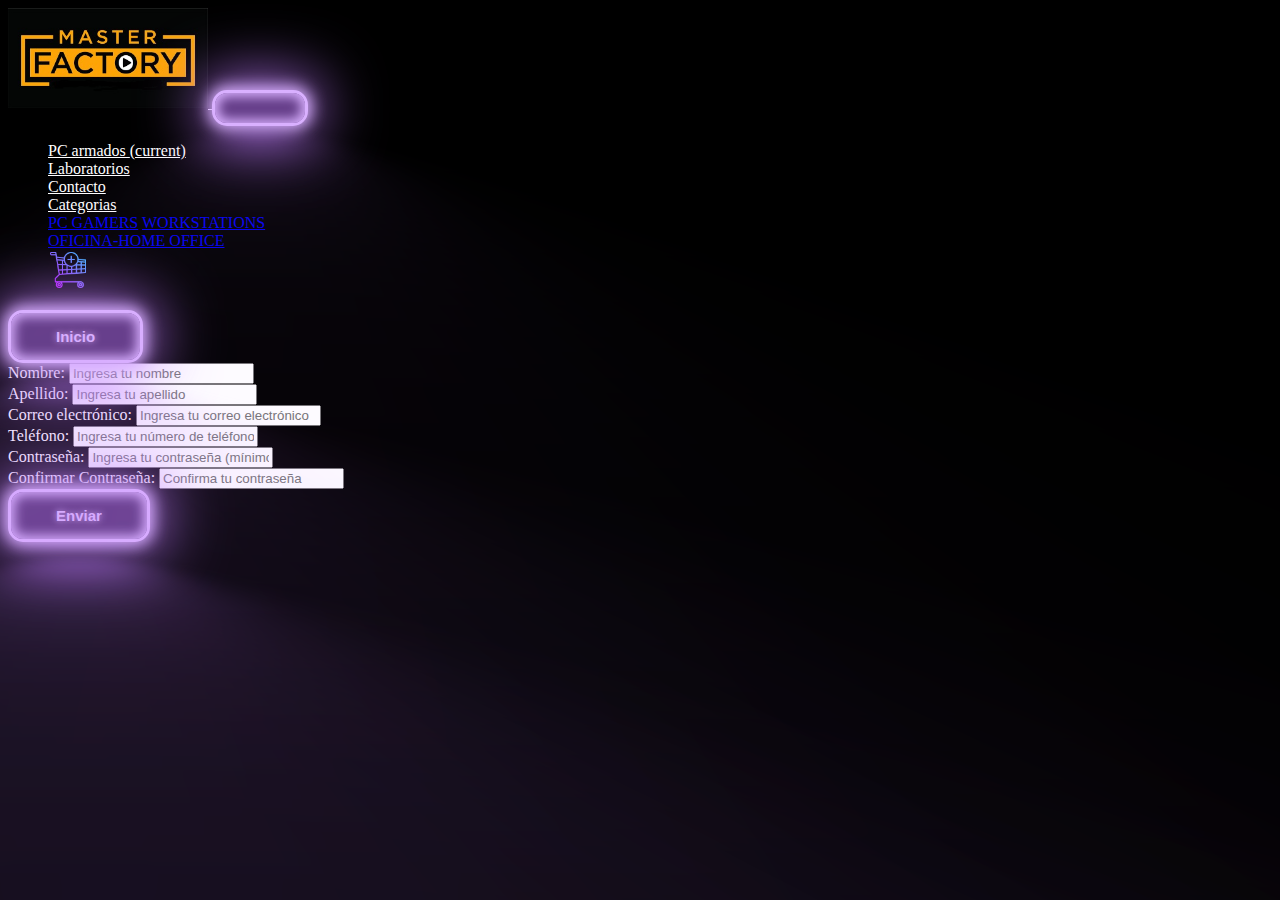
<file: registrarse.html>
<!DOCTYPE html>
<html lang="en">
<head>
    <meta charset="UTF-8">
    <meta name="viewport" content="width=device-width, initial-scale=1.0">
    <title>Registrarse</title>
    <link rel="stylesheet" href="https://cdn.jsdelivr.net/npm/bootstrap@4.6.2/dist/css/bootstrap.min.css" integrity="sha384-xOolHFLEh07PJGoPkLv1IbcEPTNtaed2xpHsD9ESMhqIYd0nLMwNLD69Npy4HI+N" crossorigin="anonymous">
    <link rel="stylesheet" href="style.css">
</head>
<body>
    <nav class="navbar navbar-dark bg-transparent navbar-expand-lg">
        <a class="navbar-brand" href="index.html">
            <img src="imagenes/logofactory.jpg" width="200" height="100" class="d-inline-block align-top" alt="Logo">
        </a>
        <button class="navbar-toggler" type="button" data-toggle="collapse" data-target="#navbarText" aria-controls="navbarText" aria-expanded="false" aria-label="Toggle navigation">
            <span class="navbar-toggler-icon"></span>
        </button>
        <div class="collapse navbar-collapse" id="navbarText">
            <ul class="navbar-nav mr-auto">
                <li class="nav-item active">
                    <a class="nav-link" href="pc.armados.html">PC armados <span class="sr-only">(current)</span></a>
                </li>
                <li class="nav-item">
                    <a class="nav-link" href="Labortorios.html">Laboratorios</a>
                </li>
                <li class="nav-item">
                    <a class="nav-link" href="contacto.html">Contacto</a>
                </li>
                <li class="nav-item dropdown">
                    <a class="nav-link dropdown-toggle" href="#" id="navbarDropdown" role="button" data-toggle="dropdown" aria-haspopup="true" aria-expanded="false">
                        Categorias
                    </a>
                    <div class="dropdown-menu" aria-labelledby="navbarDropdown">
                        <a class="dropdown-item" href="pc.gamer.html">PC GAMERS</a>
                        <a class="dropdown-item" href="workstations.html">WORKSTATIONS</a>
                        <div class="dropdown-divider"></div>
                        <a class="dropdown-item" href="home.office.html">OFICINA-HOME OFFICE</a>
                    </div>
                </li>
                <a href="carritodecompras.html">
                  <img src='imagenes/carrito-de-compras.png' width="40" height="40" class="d-inline-block align-top" alt="Carrito de compras">
                  </a>   </ul>
            <a href="index.html">
                <button>Inicio</button>
            </a>
        </div>
    </nav>

    <div class="container-bg">
        <div class="container mt-4">
            <form id="myForm2" class="needs-validation" novalidate>
                <div class="form-group">
                    <label for="nombre">Nombre:</label>
                    <input type="text" class="form-control" id="nombre" name="nombre" placeholder="Ingresa tu nombre" required>
                    <div class="invalid-feedback" id="nombreError" style="display: none;">Por favor ingresa tu nombre.</div>
                </div>
                <div class="form-group">
                    <label for="apellido">Apellido:</label>
                    <input type="text" class="form-control" id="apellido" name="apellido" placeholder="Ingresa tu apellido" required>
                    <div class="invalid-feedback" id="apellidoError" style="display: none;">Por favor ingresa tu apellido.</div>
                </div>
                <div class="form-group">
                    <label for="correo">Correo electrónico:</label>
                    <input type="email" class="form-control" id="correo" name="correo" placeholder="Ingresa tu correo electrónico" required>
                    <div class="invalid-feedback" id="correoError" style="display: none;">El correo electrónico debe tener el formato correcto (usuario@dominio.com).</div>
                </div>
                <div class="form-group">
                    <label for="telefono">Teléfono:</label>
                    <input type="text" class="form-control" id="telefono" name="telefono" placeholder="Ingresa tu número de teléfono +56 (9 dígitos)" pattern="[0-9]{9}" required>
                    <div class="invalid-feedback" id="telefonoError" style="display: none;">El número de teléfono debe tener 9 dígitos.</div>
                </div>
                <div class="form-group">
                    <label for="contraseña">Contraseña:</label>
                    <input type="password" class="form-control" id="contraseña" name="contraseña" placeholder="Ingresa tu contraseña (mínimo 7 caracteres)" minlength="7" required>
                    <div class="invalid-feedback" id="contraseñaError" style="display: none;">La contraseña debe tener al menos 7 caracteres.</div>
                </div>
                <div class="form-group">
                    <label for="confirmarContraseña">Confirmar Contraseña:</label>
                    <input type="password" class="form-control" id="confirmarContraseña" name="confirmarContraseña" placeholder="Confirma tu contraseña" required>
                    <div class="invalid-feedback" id="confirmarContraseñaError" style="display: none;">Las contraseñas no coinciden.</div>
                </div>
                <button type="submit">Enviar</button>
            </form>
        </div>
    </div>

    <script>
        document.addEventListener('DOMContentLoaded', function () {
            var form = document.getElementById('myForm2');

            form.addEventListener('submit', function (event) {
                event.preventDefault();
4
                var nombre = document.getElementById('nombre').value;
                var apellido = document.getElementById('apellido').value;
                var correo = document.getElementById('correo').value;
                var telefono = document.getElementById('telefono').value;
                var contraseña = document.getElementById('contraseña').value;
                var confirmarContraseña = document.getElementById('confirmarContraseña').value;

                // Validar formato de nombre
                if (nombre.trim() === '') {
                    document.getElementById('nombreError').style.display = 'block';
                    return;
                } else {
                    document.getElementById('nombreError').style.display = 'none';
                }

                // Validar formato de apellido
                if (apellido.trim() === '') {
                    document.getElementById('apellidoError').style.display = 'block';
                    return;
                } else {
                    document.getElementById('apellidoError').style.display = 'none';
                }

                // Validar formato de correo electrónico
                var expRegCorreo = /^[^\s@]+@[^\s@]+\.[^\s@]+$/;
                var correoValido = expRegCorreo.test(correo);

                if (!correoValido) {
                    document.getElementById('correoError').style.display = 'block';
                    return;
                } else {
                    document.getElementById('correoError').style.display = 'none';
                }

                // Validar longitud de contraseña (mínimo 7 caracteres)
                if (contraseña.length < 7) {
                    document.getElementById('contraseñaError').style.display = 'block';
                    return;
                } else {
                    document.getElementById('contraseñaError').style.display = 'none';
                }

                // Validar formato de número de teléfono (9 dígitos)
                var expRegTelefono = /^[0-9]{9}$/;
                var telefonoValido = expRegTelefono.test(telefono);

                if (!telefonoValido) {
                    document.getElementById('telefonoError').style.display = 'block';
                    return;
                } else {
                    document.getElementById('telefonoError').style.display = 'none';
                }

                // Validar que las contraseñas coincidan
                if (contraseña !== confirmarContraseña) {
                    document.getElementById('confirmarContraseñaError').style.display = 'block';
                    return;
                } else {
                    document.getElementById('confirmarContraseñaError').style.display = 'none';
                }

                // Mostrar mensaje de éxito y redirigir a la página de inicio
                alert('¡USUARIO REGISTRADO CON ÉXITO! ¡Bienvenido, ' + nombre + ' ' + apellido + '!');
                window.location.href = "index.html";
            });
        });
    </script>

    <script src="https://code.jquery.com/jquery-3.5.1.slim.min.js"></script>
    <script src="https://cdn.jsdelivr.net/npm/@popperjs/core@2.5.3/dist/umd/popper.min.js"></script>
    <script src="https://cdn.jsdelivr.net/npm/bootstrap@4.6.2/dist/js/bootstrap.min.js"></script>
</body>
</html>
</file>
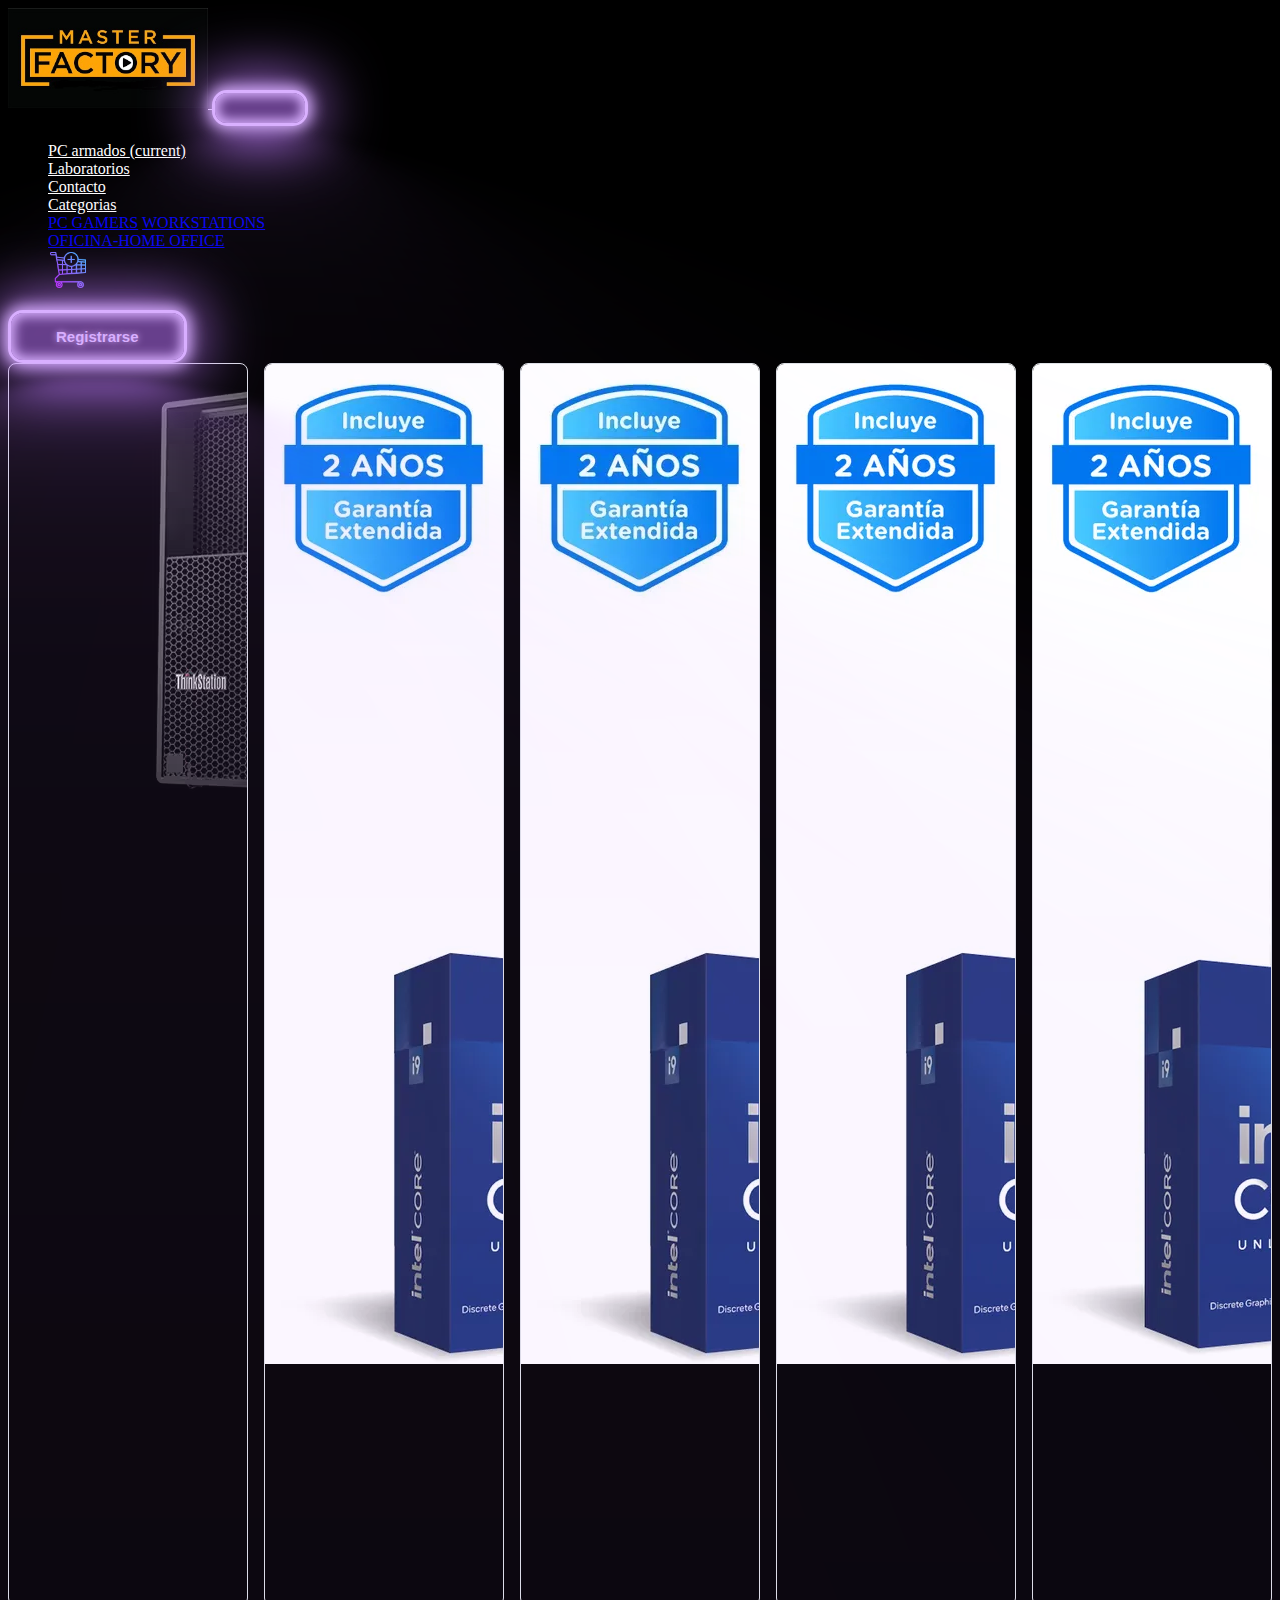
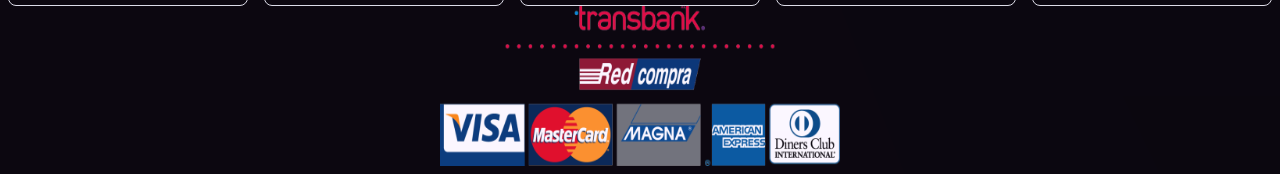
<file: workstations.html>
<!DOCTYPE html>
<html lang="en">
<head>
    <meta charset="UTF-8">
    <meta name="viewport" content="width=device-width, initial-scale=1.0">
    <title>WORKSTATIONS</title>
    <link rel="stylesheet" href="https://cdn.jsdelivr.net/npm/bootstrap@4.6.2/dist/css/bootstrap.min.css" integrity="sha384-xOolHFLEh07PJGoPkLv1IbcEPTNtaed2xpHsD9ESMhqIYd0nLMwNLD69Npy4HI+N" crossorigin="anonymous">
    <link rel="stylesheet" href="style.css">
</head>
<style>
   
</style>

<body>
    <nav class="navbar navbar-dark bg-transparent navbar-expand-lg">
        <a class="navbar-brand" href="index.html">
            <img src='imagenes/logofactory.jpg' width="200" height="100" class="d-inline-block align-top" alt="Logo">
        </a>
        <button class="navbar-toggler" type="button" data-toggle="collapse" data-target="#navbarText" aria-controls="navbarText" aria-expanded="false" aria-label="Toggle navigation">
            <span class="navbar-toggler-icon"></span>
        </button>
        <div class="collapse navbar-collapse" id="navbarText">
            <ul class="navbar-nav mr-auto">
                <li class="nav-item active">
                    <a class="nav-link" href="pc.armados.html">PC armados <span class="sr-only">(current)</span></a>
                </li>
                <li class="nav-item">
                    <a class="nav-link" href="Labortorios.html">Laboratorios</a>
                </li>
                <li class="nav-item">
                    <a class="nav-link" href="contacto.html">Contacto</a>
                </li>
                <li class="nav-item dropdown">
                    <a class="nav-link dropdown-toggle" href="#" id="navbarDropdown" role="button" data-toggle="dropdown" aria-haspopup="true" aria-expanded="false">
                        Categorias
                    </a>
                    <div class="dropdown-menu" aria-labelledby="navbarDropdown">
                        <a class="dropdown-item" href="pc.gamer.html">PC GAMERS</a>
                        <a class="dropdown-item" href="workstations.html">WORKSTATIONS</a>
                        <div class="dropdown-divider"></div>
                        <a class="dropdown-item" href="home.office.html">OFICINA-HOME OFFICE</a>
                    </div>
                </li>
                <a href="carritodecompras.html">
                  <img src='imagenes/carrito-de-compras.png' width="40" height="40" class="d-inline-block align-top" alt="Carrito de compras">
                  </a>
            </ul>
            <a href="registrarse.html">
                <button>Registrarse</button>
            </a>
        </div>
    </nav>
    <div class="container">
      <div class="card-container">
          <div class="card">
              <img class="card-img-top" src="imagenes/WORKSTATION1.avif" alt="Image 1">
              <div class="card-body">
                  <h5 class="card-title">ThinkStation P3 Tower ¡Personalizable!</h5>
                  <br class="card-text">
                    <span class="new-price">$2.371.373</span>
                      <span class="old-price">Precio web   
                        $3.161.831</span><br>
                        Ahorra $790.458
                        <strong>-25% de descuento</strong>
                  </p>
                  <button onclick="addToCart('ThinkStation P3 Tower ¡Personalizable!', 2371373)" class="btn btn-primary">Añadir al carro</button>
              </div>
          </div>
          <div class="card">
              <img class="card-img-top" src="imagenes/WORKSTATION2.webp" alt="Image 2">
              <div class="card-body">
                  <h5 class="card-title">PC Workstation Intel Core i9-14900K, 128GB RAM, 1TB NVMe 4.0, WiFi 7</h5>
                <p class="card-text">
                      <span class="new-price">  $2.326.170</span>
                      Con Transferencia electrónica
                      
                      <span class="new-price">$2.454.110 </span> 
                      Con tarjeta crédito/débito
                  </p>
                  <button onclick="addToCart('PC Workstation Intel Core i9-14900K, 128GB RAM, 1TB NVMe 4.0, WiFi 7', 2326170,'Con transferencia electronica',
                   2454110, 'Con trajetas de Crédito/Débito')" class="btn btn-primary">Añadir al carro</button>
              </div>
          </div>
          <div class="card">
              <img class="card-img-top" src="imagenes/WORKSTATION3.webp" alt="Image 3">
              <div class="card-body">
                  <h5 class="card-title">PC Workstation Core i9-14900KF, RTX 4090, 64GB DDR5, 1TB NVMe, WiFi 7</h5>
                  <p class="card-text">
                      <span class="new-price"> $4.429.740</span>
                      Con Transferencia electrónica
                      
                      <span class="new-price">$4.673.380 </span> 
                      Con tarjeta crédito/débito
                  </p>
                  <button onclick="addToCart('PC Workstation Core i9-14900KF, RTX 4090, 64GB DDR5, 1TB NVMe, WiFi 7', 4429740,'Con transferencia electronica',
                  4673380,'Con trajeta débito/credito')" class="btn btn-primary">Añadir al carro</button>
              </div>
          </div>
          <div class="card">
              <img class="card-img-top" src="imagenes/WORKSTATION4.webp" alt="Image 4">
              <div class="card-body">
                  <h5 class="card-title">PC Workstation Core i9-14900KF, RTX 4090, 128GB DDR5, 2TB NVMe, WiFi 7</h5>
                  <p class="card-text">
                    <span class="new-price"> $4.429.740</span>
                    Con Transferencia electrónica
                    
                    <span class="new-price">$4.673.380 </span> 
                    Con tarjeta crédito/débito
                  </p>
                  <button onclick="addToCart('PC Workstation Core i9-14900KF, RTX 4090, 128GB DDR5, 2TB NVMe, WiFi 7', 4429740,'Con transferencia electronica',
                  4673380,'Con trajeta débito/credito')" class="btn btn-primary">Añadir al carro</button>
              </div>
          </div>
          <div class="card">
              <img class="card-img-top" src="imagenes/WORKSTATION5.webp" alt="Image 5">
              <div class="card-body">
                  <h5 class="card-title">Workstation Intel Core i9-14900KF RTX 4070Ti SUPER 128GB DDR5 4TB NVMe WiFi 6</h5>
                  <p class="card-text">
                    <span class="new-price">$3.526.210</span>
                    Con Transferencia electrónica
                    
                    <span class="new-price">$3.720.160 </span> 
                    Con tarjeta crédito/débito
                  </p>
                  <button onclick="addToCart('Workstation Intel Core i9-14900KF RTX 4070Ti SUPER 128GB DDR5 4TB NVMe WiFi 6',3526210,'Con transferencia electronica',
                  3720160 ,'Con trajeta débito/credito')" class="btn btn-primary">Añadir al carro</button>
              </div>
          </div>
      </div>
  </div>

  <!-- Mensaje de confirmación -->
  <div id="mensaje-confirmacion" class="alert alert-success alert-dismissible fade show" role="alert" style="display: none;">
      Añadido al carro.
      <button type="button" class="close" data-dismiss="alert" aria-label="Close">
          <span aria-hidden="true">&times;</span>
      </button>
  </div>

  <script>
      // Función para añadir al carrito
      function addToCart(producto, precio) {
          // Obtener el carrito actual del localStorage
          var carrito = JSON.parse(localStorage.getItem('carrito')) || [];

          // Crear un nuevo objeto producto
          var nuevoProducto = {
              nombre: producto,
              precio: precio
          };

          // Agregar el nuevo producto al carrito
          carrito.push(nuevoProducto);

          // Guardar el carrito actualizado en localStorage
          localStorage.setItem('carrito', JSON.stringify(carrito));

          // Mostrar mensaje de confirmación
          $('#mensaje-confirmacion').css('display', 'block');

          // Redireccionar a la página de carrito de compras después de un pequeño retraso
          setTimeout(function() {
              window.location.href = 'carritodecompras.html';
          }, 1000);
      }
  </script>
    <a href="transbank.html">
      <img src='imagenes/transbank.png' class="mt-4" style="display: block; margin-left: auto; margin-right: auto; width: 400px; height: 160px;">
    </a>
        
    </body>
    <script src="https://code.jquery.com/jquery-3.5.1.slim.min.js"></script>
    <script src="https://cdn.jsdelivr.net/npm/@popperjs/core@2.5.3/dist/umd/popper.min.js"></script>
    <script src="https://cdn.jsdelivr.net/npm/bootstrap@4.6.2/dist/js/bootstrap.min.js"></script>
</body>
</html>
</file>
<file: style.css>
body {
    background-color: black;
}

h1 {
    color: white;
    text-align: center;
}

.navbar-dark .navbar-brand,
.navbar-dark .navbar-nav .nav-link,
.navbar-dark .navbar-text {
    color: #ffffff; /* Color blanco para el texto */
}

.card-custom {
    background-color: black;
    color: white;
}

.carousel {
    width: 300x; /* Modifica el ancho del carrusel según tu preferencia */
    height: 100px; /* Modifica la altura del carrusel según tu preferencia */
}

.carousel-item img {
    width: auto; /* Hace que las imágenes se ajusten automáticamente al ancho del carrusel */
    height: auto; /* Hace que las imágenes conserven su proporción de aspecto */
}

h2 {
    color: white;
    text-align: center;
}

button {
    --glow-color: rgb(217, 176, 255);
    --glow-spread-color: rgba(191, 123, 255, 0.781);
    --enhanced-glow-color: rgb(231, 206, 255);
    --btn-color: rgb(100, 61, 136);
    border: .25em solid var(--glow-color);
    padding: 1em 3em;
    color: var(--glow-color);
    font-size: 15px;
    font-weight: bold;
    background-color: var(--btn-color);
    border-radius: 1em;
    outline: none;
    box-shadow: 0 0 1em .25em var(--glow-color),
            0 0 4em 1em var(--glow-spread-color),
            inset 0 0 .75em .25em var(--glow-color);
    text-shadow: 0 0 .5em var(--glow-color);
    position: relative;
    transition: all 0.3s;
}

button::after {
    pointer-events: none;
    content: "";
    position: absolute;
    top: 120%;
    left: 0;
    height: 100%;
    width: 100%;
    background-color: var(--glow-spread-color);
    filter: blur(2em);
    opacity: .7;
    transform: perspective(1.5em) rotateX(35deg) scale(1, .6);
}

button:hover {
    color: var(--btn-color);
    background-color: var(--glow-color);
    box-shadow: 0 0 1em .25em var(--glow-color),
            0 0 4em 2em var(--glow-spread-color),
            inset 0 0 .75em .25em var(--glow-color);
}

button:active {
    box-shadow: 0 0 0.6em .25em var(--glow-color),
            0 0 2.5em 2em var(--glow-spread-color),
            inset 0 0 .5em .25em var(--glow-color);
}

.center-text {
    text-align: center;
}

.form {
    display: flex;
    flex-direction: column;
    align-items: center; /* Agregado para centrar horizontalmente */
    justify-content: center; /* Agregado para centrar verticalmente */
    gap: 10px;
    max-width: 350px;
    padding: 20px;
    border-radius: 20px;
    position: relative;
    background-color: #1a1a1a;
    color: #fff;
    border: 1px solid #333;
}

.title {
    font-size: 28px;
    font-weight: 600;
    letter-spacing: -1px;
    position: relative;
    display: flex;
    align-items: center;
    padding-left: 30px;
    color: #00bfff;
}

.title::before {
    width: 18px;
    height: 18px;
}

.title::after {
    width: 18px;
    height: 18px;
    animation: pulse 1s linear infinite;
}

.title::before,
.title::after {
    position: absolute;
    content: "";
    height: 16px;
    width: 16px;
    border-radius: 50%;
    left: 0px;
    background-color: #00bfff;
}

.message, 
.signin {
    font-size: 14.5px;
    color: rgba(255, 255, 255, 0.7);
}

.signin {
    text-align: center;
}

.signin a:hover {
    text-decoration: underline royalblue;
}

.signin a {
    color: #00bfff;
}

.flex {
    display: flex;
    width: 100%;
    gap: 6px;
}

.form label {
    position: relative;
}

.form label .input {
    background-color: #333;
    color: #fff;
    width: 100%;
    padding: 20px 05px 05px 10px;
    outline: 0;
    border: 1px solid rgba(105, 105, 105, 0.397);
    border-radius: 10px;
}

.form label .input + span {
    color: rgba(255, 255, 255, 0.5);
    position: absolute;
    left: 10px;
    top: 0px;
    font-size: 0.9em;
    cursor: text;
    transition: 0.3s ease;
}

.form label .input:placeholder-shown + span {
    top: 12.5px;
    font-size: 0.9em;
}

.button-container {
    display: flex;
    background-color: black;
    width: 250px;
    height: 40px;
    align-items: center;
    justify-content: space-around;
    border-radius: 10px;
  }
  
  .button {
    outline: 0 !important;
    border: 0 !important;
    width: 40px;
    height: 40px;
    border-radius: 50%;
    background-color: transparent;
    display: flex;
    align-items: center;
    justify-content: center;
    color: #fff;
    transition: all ease-in-out 0.3s;
    cursor: pointer;
  }
  
  .button:hover {
    transform: translateY(-3px);
  }
  
  .icon {
    font-size: 20px;
  }
  label {
    color: white;
}

.content {
    display: flex;
    flex-direction: column;
    justify-content: flex-start;
    gap: 15px;
    width: 300px;
    height: 100px;
    position: relative;
    overflow: hidden;
    border-radius: 14px;
  }
  .content::before {
    content: "";
    position: absolute;
    left: 0%;
    top: 50%;
    transform: translateY(-50%);
    bottom: 0;
    width: 40px;
    height: 96px;
    background-image: linear-gradient(90deg, #ffffff1c, transparent);
    z-index: 2;
    border-radius: 10px 0 0 10px;
  }
  .content::after {
    content: "";
    position: absolute;
    right: 0%;
    top: 50%;
    transform: translateY(-50%);
    bottom: 0;
    width: 40px;
    height: 96px;
    background-image: linear-gradient(-90deg, #ffffff1c, transparent);
    z-index: 9;
    border-radius: 0 10px 10px 0;
  }
  .basic-marquee {
    display: flex;
    align-items: center;
    justify-content: center;
    gap: 10px;
    width: 100%;
  }
  .basic-marquee .button {
    transition: all 0.3s ease;
  }
  .basic-marquee .button:hover {
    transform: scale(1.1);
    cursor: pointer;
  }
  .basic-marquee-1 {
    animation: marquee 15s linear infinite;
  }
  .basic-marquee-2 {
    animation: marquee 21s linear infinite;
  }
  .benefits {
    display: flex;
    flex-direction: column;
    justify-content: center;
    gap: 15px;
    min-width: 900px;
    height: 100%;
    white-space: nowrap;
    overflow: hidden;
    position: absolute;
    inset: 0;
  }
  @keyframes marquee {
    0% {
      transform: translateX(-10%);
    }
    100% {
      transform: translateX(-50%);
    }
  }
  
  .basic-marquee svg {
    width: 40px;
  }
  .basic-marquee button {
    background-color: transparent;
    border: none;
    padding: 0;
    margin: 0;
    display: flex;
    align-items: center;
    justify-content: center;
  }
  .cls-1 {
    fill: #1ab7ea;
  }
  
  .cls-1,
  .cls-2 {
    fill-rule: evenodd;
  }
  
  .cls-2 {
    fill: #fff;
  }
  
  .cls-3 {
    fill: #ee8208;
    fill-rule: evenodd;
  }
  
  .cls-4 {
    fill: #fff;
  }
  
  .cls-5,
  .cls-6 {
    fill-rule: evenodd;
  }
  
  .cls-5 {
    fill: #48dd55;
  }
  .cls-6 {
    fill: #fff;
  }
  
  .cls-7 {
    fill: #0a66c2;
  }
  
  .cls-7,
  .cls-8 {
    fill-rule: evenodd;
  }
  
  .cls-8 {
    fill: #fff;
  }
  
  .cls-9 {
    fill: #10b7f4;
  }
  
  .cls-9,
  .cls-10 {
    fill-rule: evenodd;
  }
  
  .cls-10 {
    fill: #fff;
  }
  
  .cls-11 {
    fill: #1da1f2;
  }
  
  .cls-11,
  .cls-12 {
    fill-rule: evenodd;
  }
  
  .cls-12 {
    fill: #fff;
  }
  
  .cls-13 {
    fill: #ea4c89;
  }
  
  .cls-13,
  .cls-14 {
    fill-rule: evenodd;
  }
  
  .cls-14 {
    fill: #fff;
  }
  
  .cls-15 {
    fill: #1769ff;
  }
  
  .cls-15,
  .cls-16 {
    fill-rule: evenodd;
  }
  
  .cls-16 {
    fill: #fff;
  }
  
  .cls-17 {
    fill: #f26522;
  }
  
  .cls-17,
  .cls-18 {
    fill-rule: evenodd;
  }
  
  .cls-18 {
    fill: #fff;
  }
  footer{
    display: flex;
    justify-content: center;
    align-items: center;
  }
  .old-price {
    text-decoration: line-through;
    color: red;
  }
  .new-price {
    font-weight: bold;
    color:black;
  }

  .card-container {
    display: flex;
    flex-wrap: wrap;
    justify-content: center;
    gap: 1rem;
}

.card {
    flex: 1 1 calc(20% - 1rem); /* Ajusta el tamaño de las tarjetas según tus necesidades */
    box-sizing: border-box;
    border: 1px solid #dee2e6; /* Borde opcional para mejor visualización */
    border-radius: 8px;
    overflow: hidden; /* Para asegurar que las imágenes no sobresalgan */
}

.card-body {
    display: flex;
    flex-direction: column;
    align-items: center;
    height: 100%; /* Asegura que el cuerpo de la tarjeta ocupe todo el espacio vertical disponible */
    padding: 1rem; /* Espaciado interno */
}

.card-title {
    text-align: center;
    margin-bottom: 10px;
    flex-grow: 1; /* Ajusta el margen inferior del título según tu preferencia */
}

.card-text {
    text-align: center;
    margin-top: 0; /* Elimina el margen superior del card-text */
    margin-bottom: 0; /* Elimina el margen inferior del último párrafo */
    flex: 1; /* Asegura que el texto ocupe todo el espacio disponible verticalmente */
    display: flex;
    flex-direction: column;
    align-items: center;
}
.btn {
    margin-top: auto; /* Coloca el botón al final del cuerpo de la tarjeta */
}
/* Añade estas reglas a tu archivo style.css */
#mensaje-confirmacion {
  display: none;
  animation: fadeInOut 2s ease-out;
}

@keyframes fadeInOut {
  0% { opacity: 0; }
  10% { opacity: 1; }
  90% { opacity: 1; }
  100% { opacity: 0; }
}
.strong{
  flex-grow: 1; /* Ajusta el margen inferior del título según tu preferencia */
}
 /* Estilo para centrar el contenido */
 .custom-container {
  max-width: 800px; /* Ancho máximo del contenido */
  margin: auto; /* Centrar el contenido en pantallas más grandes */
}
</file>
